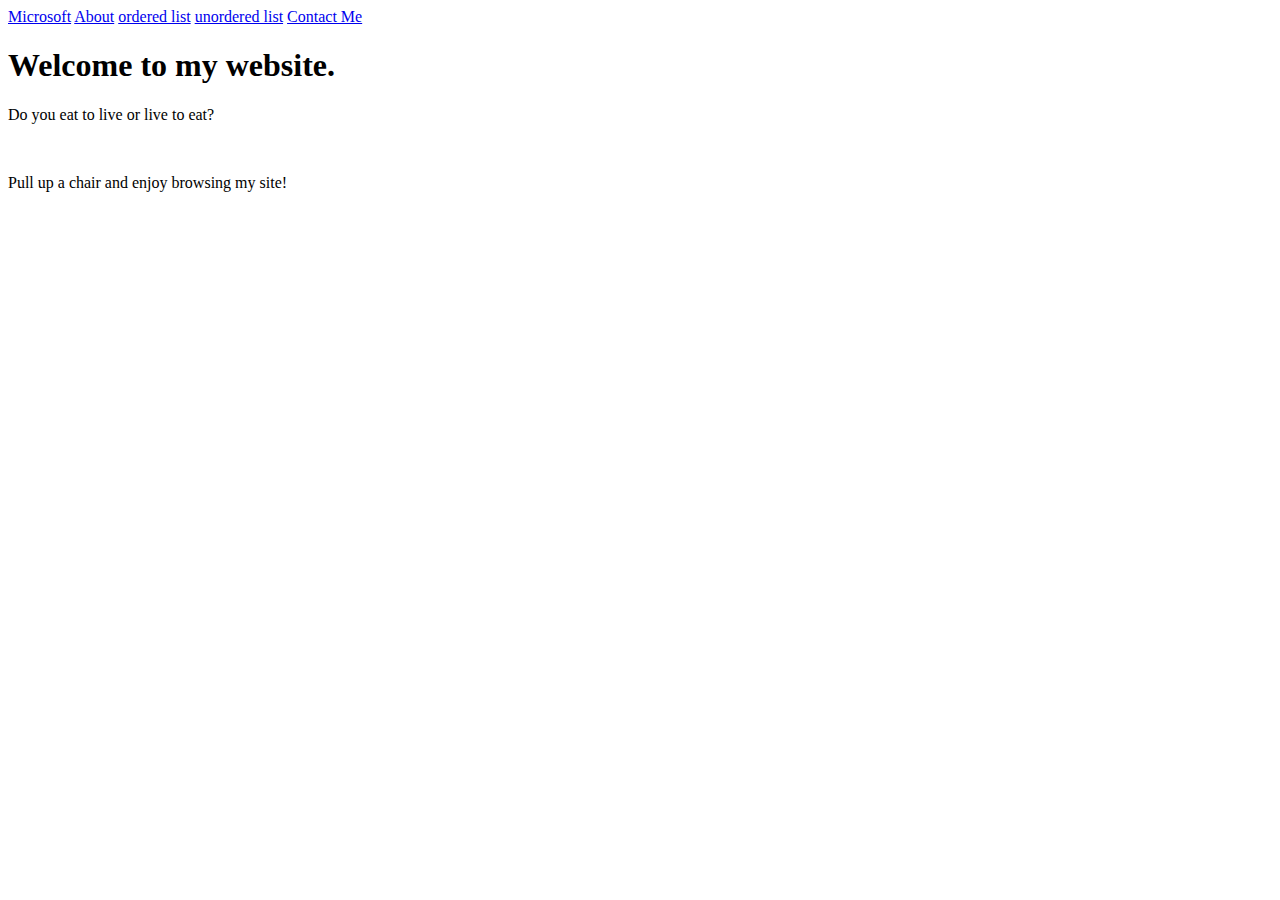
<file: Freshman HTML/index.html>
<!DOCTYPE html>
<html>
<a href="http://www.microsoft.com">Microsoft</a>
<a href="About.html">About</a>
<a href="ordered list.html">ordered list</a>
<a href="unordered list.html">unordered list</a>
<a href="mailto:joseph.sidote@cttech.org">Contact Me</a>
</html>

<html>
	<head>
		<title>My Site</title>
	</head>
	<body>
		<h1>Welcome to my website.</h1>
		<p>Do you eat to live or live to eat?</p>
		
		<!-- Notice that the tag for a line break below is not paired and has a slightly different structure than the other paired tags. -->
		<br/>
		<p>Pull up a chair and enjoy browsing my site!</p>
	</body>
</html>
</file>
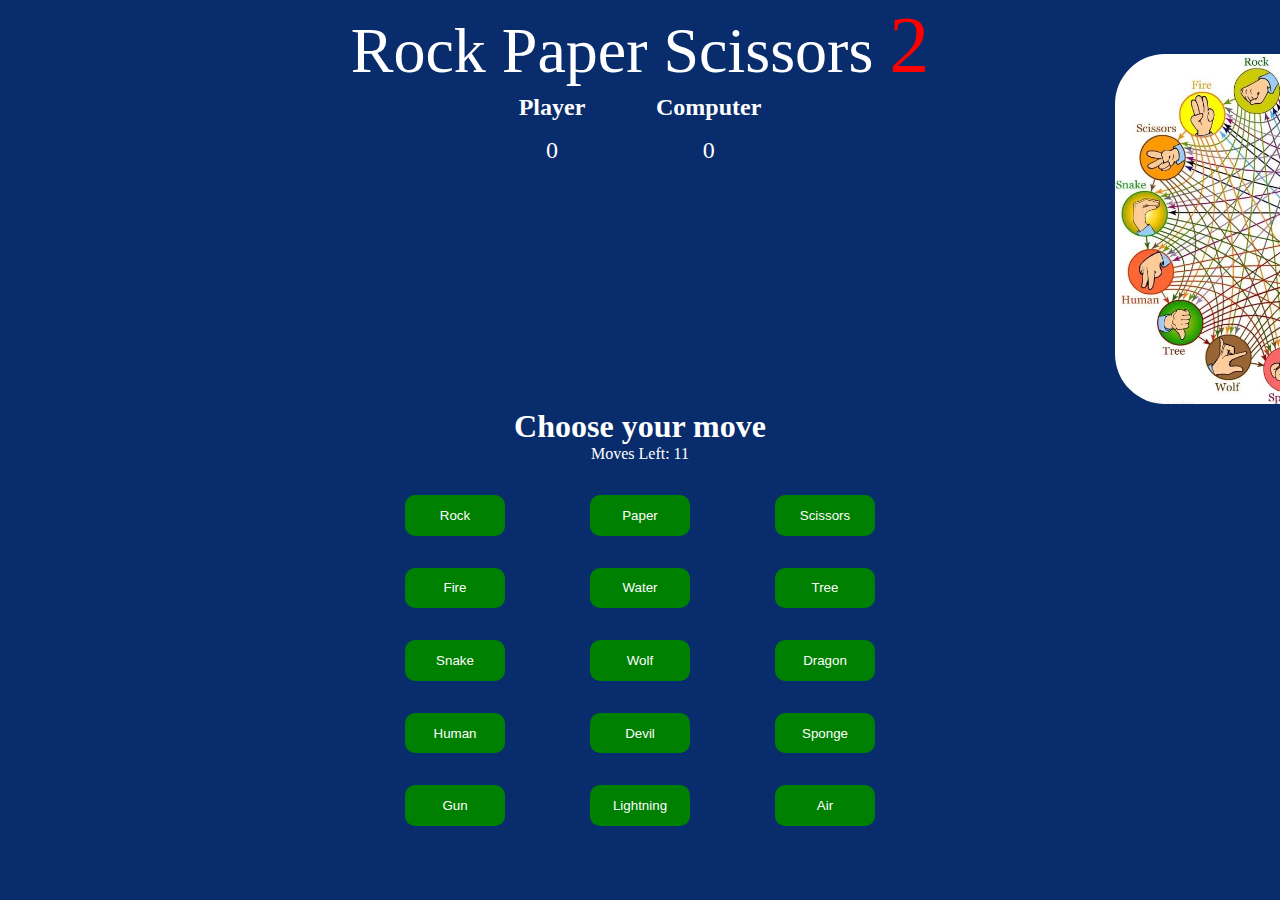
<file: RPS2/index.html>
<!DOCTYPE html>
<html lang="en">
<head>
    <meta charset="UTF-8">
    <meta name="viewport" 
          content="width=device-width, 
                   initial-scale=1.0">
    <link rel="stylesheet" href="styles.css">
    <title>Rock Paper Scissors 2</title>
</head>
<body>
    <section class="game">
        <!--Title -->
        <div class="title">Rock Paper Scissors <span class="two">2</span></div>
          
          <!--Display Score of player and computer -->
        <div class="score">  
            <div class="playerScore">
                <h2>Player</h2>
                <p class="p-count count">0</p>
  
            </div>       
            <div class="computerScore">
                <h2>Computer</h2>
                <p class="c-count count">0</p>
            </div>
        </div>
        <section>
            <img src="rps2.PNG">
        </section>
        <div class="move">Choose your move</div>
          
          <!--Number of moves left before game ends -->
        <div class="movesleft">Moves Left: 11 </div>
          
          <!--Options available to player to play game -->
        <div class="options">
            <button class="rock">Rock</button>
            <button class="paper">Paper</button>
            <button class="scissor">Scissors</button>    
        </div>
        <div class="options">
            <button class="fire">Fire</button>
            <button class="water">Water</button>
            <button class="tree">Tree</button>    
        </div>
        <div class="options">
            <button class="snake">Snake</button>
            <button class="wolf">Wolf</button>
            <button class="dragon">Dragon</button>    
        </div>
        <div class="options">
            <button class="human">Human</button>
            <button class="devil">Devil</button>
            <button class="sponge">Sponge</button>    
        </div>
        <div class="options">
            <button class="gun">Gun</button>
            <button class="lightning">Lightning</button>
            <button class="air">Air</button>    
        </div>
          
          <!--Final result of game -->
        <div class="result"></div>
          
          <!--Reload the game -->
        <button class="reload"></button>
  
    </section>
    <script src="app.js"></script>
</body>
</html>
</file>
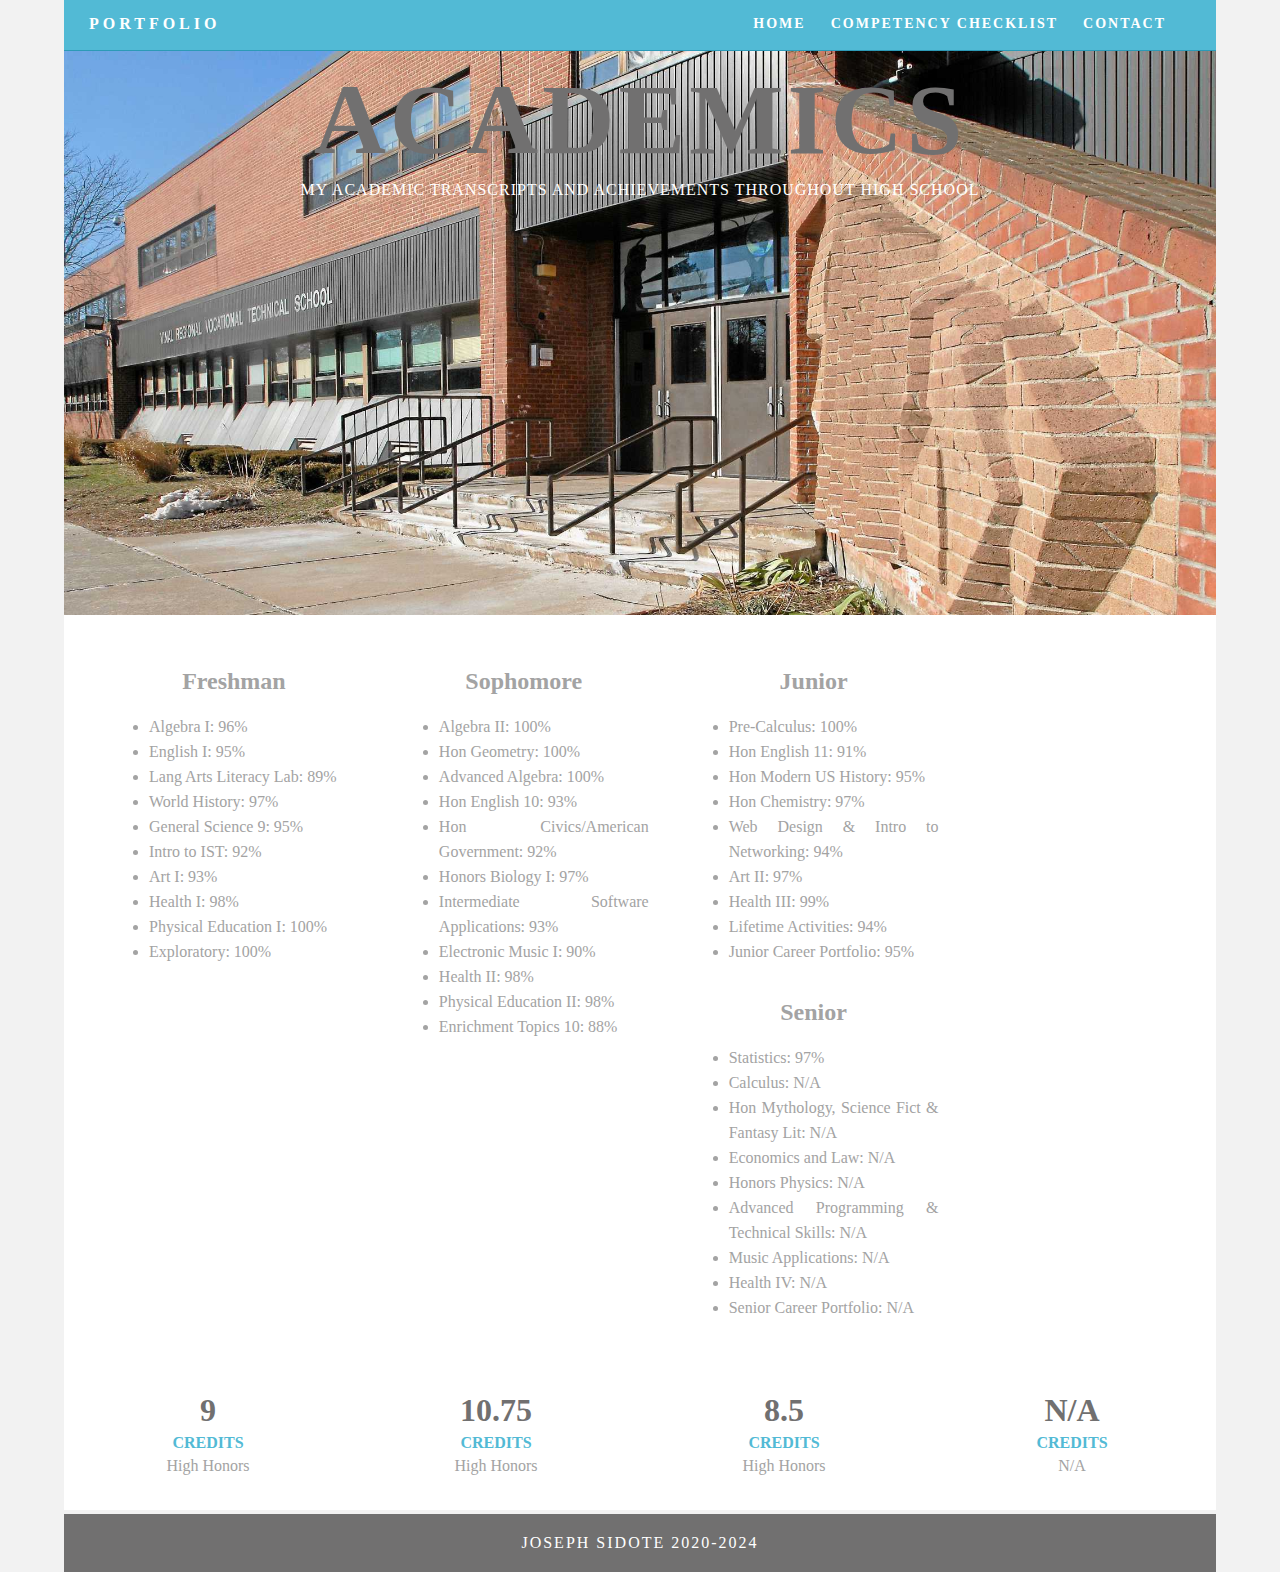
<file: Portfolio-Academics.html>
<!doctype html>
<html lang="en-US">
<head>
<meta charset="utf-8">
<meta http-equiv="X-UA-Compatible" content="IE=edge">
<meta name="viewport" content="width=device-width, initial-scale=1">
<title>Sidote Portfolio</title>
<link href="css/academics.css" rel="stylesheet" type="text/css">
<link rel="shortcut icon" href="images/Junior/Sidote's Plastics.png">
</head>
	
<body>
<!-- Main Container -->
<div class="container"> 
  <!-- Navigation -->
  <header>
    <h4 class="logo">PORTFOLIO</h4>
    <nav>
      <ul>
        <li><a href="Portfolio.html">HOME</a></li>
		<li><a href="images/Competency Checklist.pdf">COMPETENCY CHECKLIST</a></li>
        <li> <a href="mailto:sidotej551@gmail.com">CONTACT</a></li>
      </ul>
    </nav>
  </header>
  <!-- Hero Section -->
  <section class="hero" id="hero">
    <h2 class="hero_header"><span class="light">ACADEMICS</span></h2>
    <p class="tagline">My academic transcripts and achievements throughout high school</p>
  </section>
  <!-- About Section -->
  <section class="about" id="about">
	 <div class="text_column">
    	<h2 class="cad_head">Freshman</h2>
    	<ul>
			<li>Algebra I: 96%</li>
			<li>English I: 95%</li> 
			<li>Lang Arts Literacy Lab: 89%</li> 
			<li>World History: 97%</li> 
			<li>General Science 9: 95%</li> 
			<li>Intro to IST: 92%</li> 
			<li>Art I: 93%</li> 
			<li>Health I: 98%</li> 
			<li>Physical Education I: 100%</li> 
			<li>Exploratory: 100%</li> 
		</ul>
	</div>
	<div class="text_column">
		<h2 class="cad_head">Sophomore</h2>
    	  <ul>
			<li>Algebra II: 100%</li>
			<li>Hon Geometry: 100%</li> 
			<li>Advanced Algebra: 100%</li> 
			<li>Hon English 10: 93%</li> 
			<li>Hon Civics/American Government: 92%</li> 
			<li>Honors Biology I: 97%</li> 
			<li>Intermediate Software Applications: 93%</li> 
			<li>Electronic Music I: 90%</li> 
			<li>Health II: 98%</li> 
			<li>Physical Education II: 98%</li>
			<li>Enrichment Topics 10: 88%</li> 
		</ul>
	</div>
	<div class="text_column">
		<h2 class="cad_head">Junior</h2>
    	<ul>
			<li>Pre-Calculus: 100%</li>
			<li>Hon English 11: 91%</li> 
			<li>Hon Modern US History: 95%</li> 
			<li>Hon Chemistry: 97%</li> 
			<li>Web Design & Intro to Networking: 94%</li> 
			<li>Art II: 97%</li> 
			<li>Health III: 99%</li> 
			<li>Lifetime Activities: 94%</li> 
			<li>Junior Career Portfolio: 95%</li> 
		</ul>
	</div>
	  <div class="text_column">
    	<h2 class="cad_head">Senior</h2>
    	<ul>
			<li>Statistics: 97%</li>
			<li>Calculus: N/A</li> 
			<li>Hon Mythology, Science Fict & Fantasy Lit: N/A</li> 
			<li>Economics and Law: N/A</li> 
			<li>Honors Physics: N/A</li> 
			<li>Advanced Programming & Technical Skills: N/A</li> 
			<li>Music Applications: N/A</li> 
			<li>Health IV: N/A</li> 
			<li>Senior Career Portfolio: N/A</li> 
		</ul>
	</div>
  </section>
  <!-- Stats Gallery Section -->
  <div class="gallery">
    <div class="thumbnail">
      <h1 class="stats">9</h1>
      <h4>CREDITS</h4>
      <p>High Honors</p>
    </div>
    <div class="thumbnail">
      <h1 class="stats">10.75</h1>
      <h4>CREDITS</h4>
      <p>High Honors</p>
    </div>
    <div class="thumbnail">
      <h1 class="stats">8.5</h1>
      <h4>CREDITS</h4>
      <p>High Honors</p>
    </div>
    <div class="thumbnail">
      <h1 class="stats">N/A</h1>
      <h4>CREDITS</h4>
      <p>N/A</p>
    </div>
  </div>
  <!-- Parallax Section -->
 
  <!-- Copyrights Section -->
  <div class="copyright">JOSEPH SIDOTE 2020-2024</div>
</div>
<!-- Main Container Ends -->
</body>
</html>
</file>
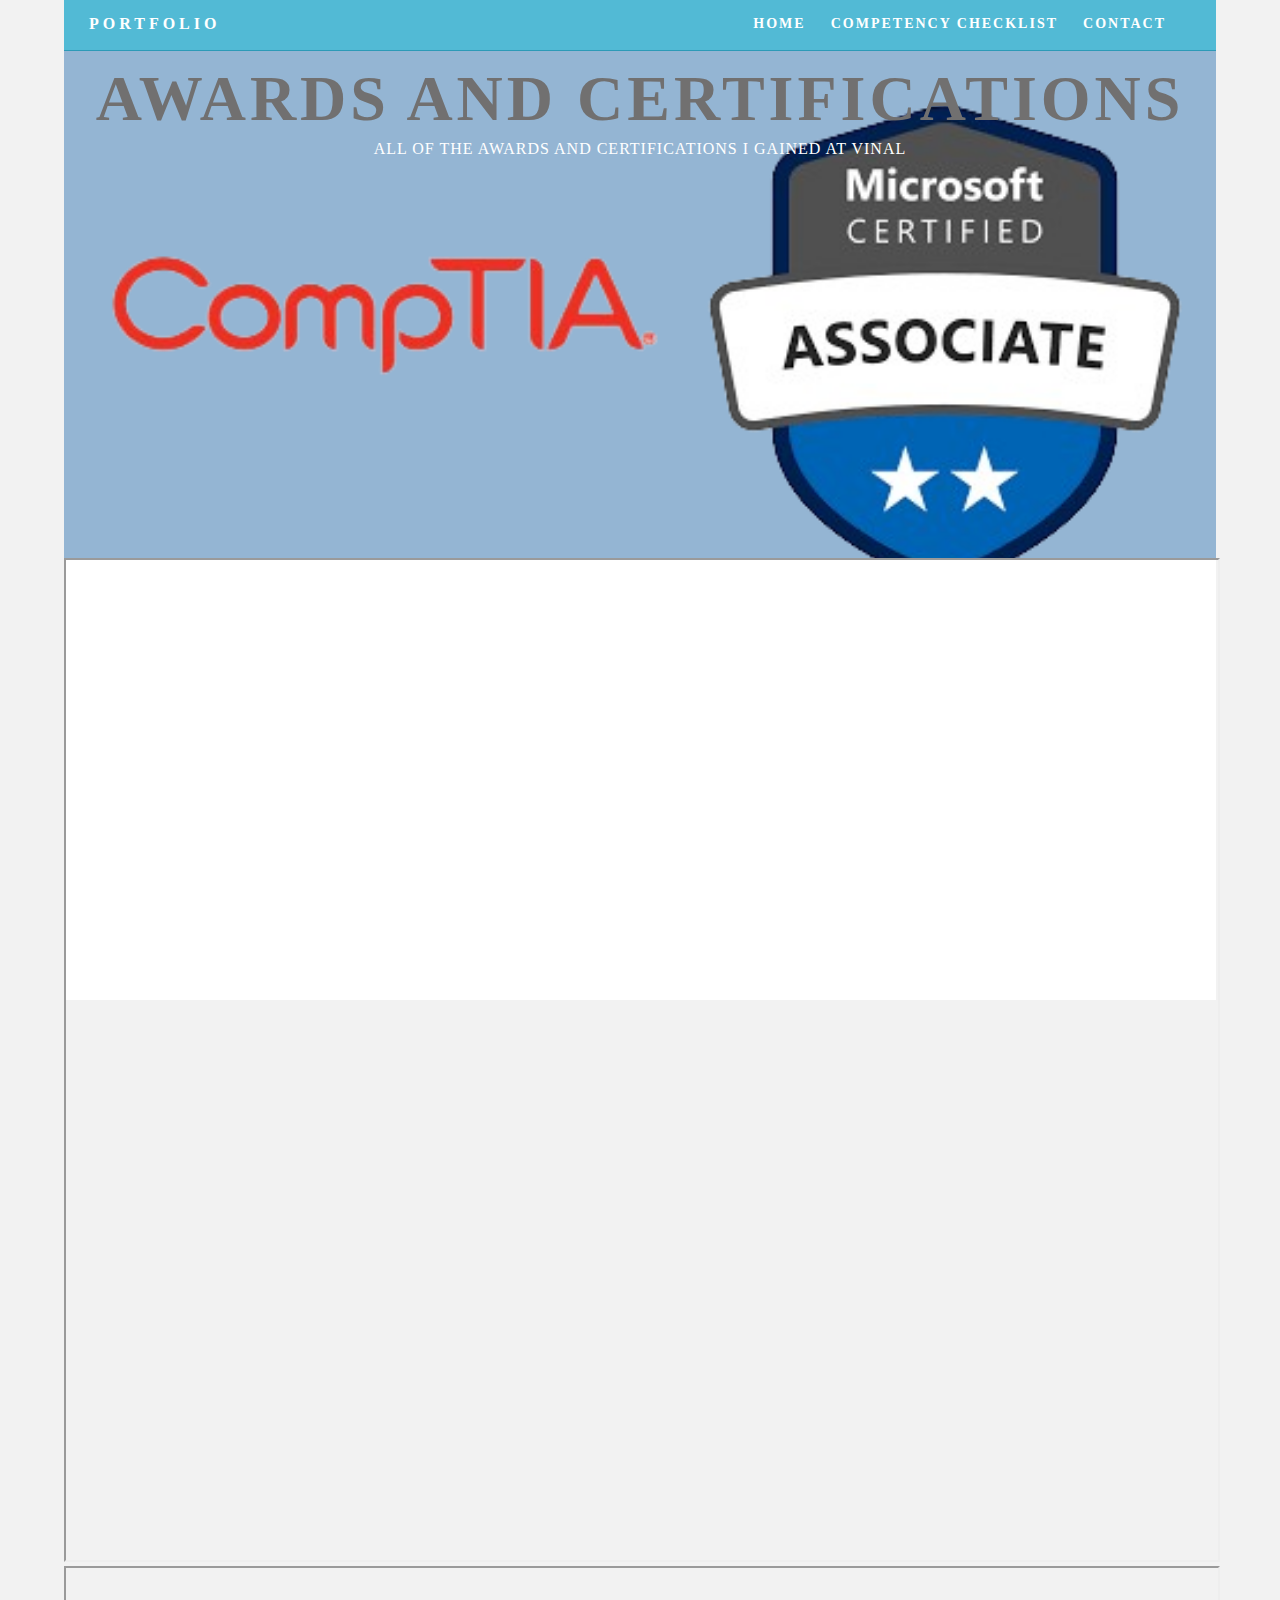
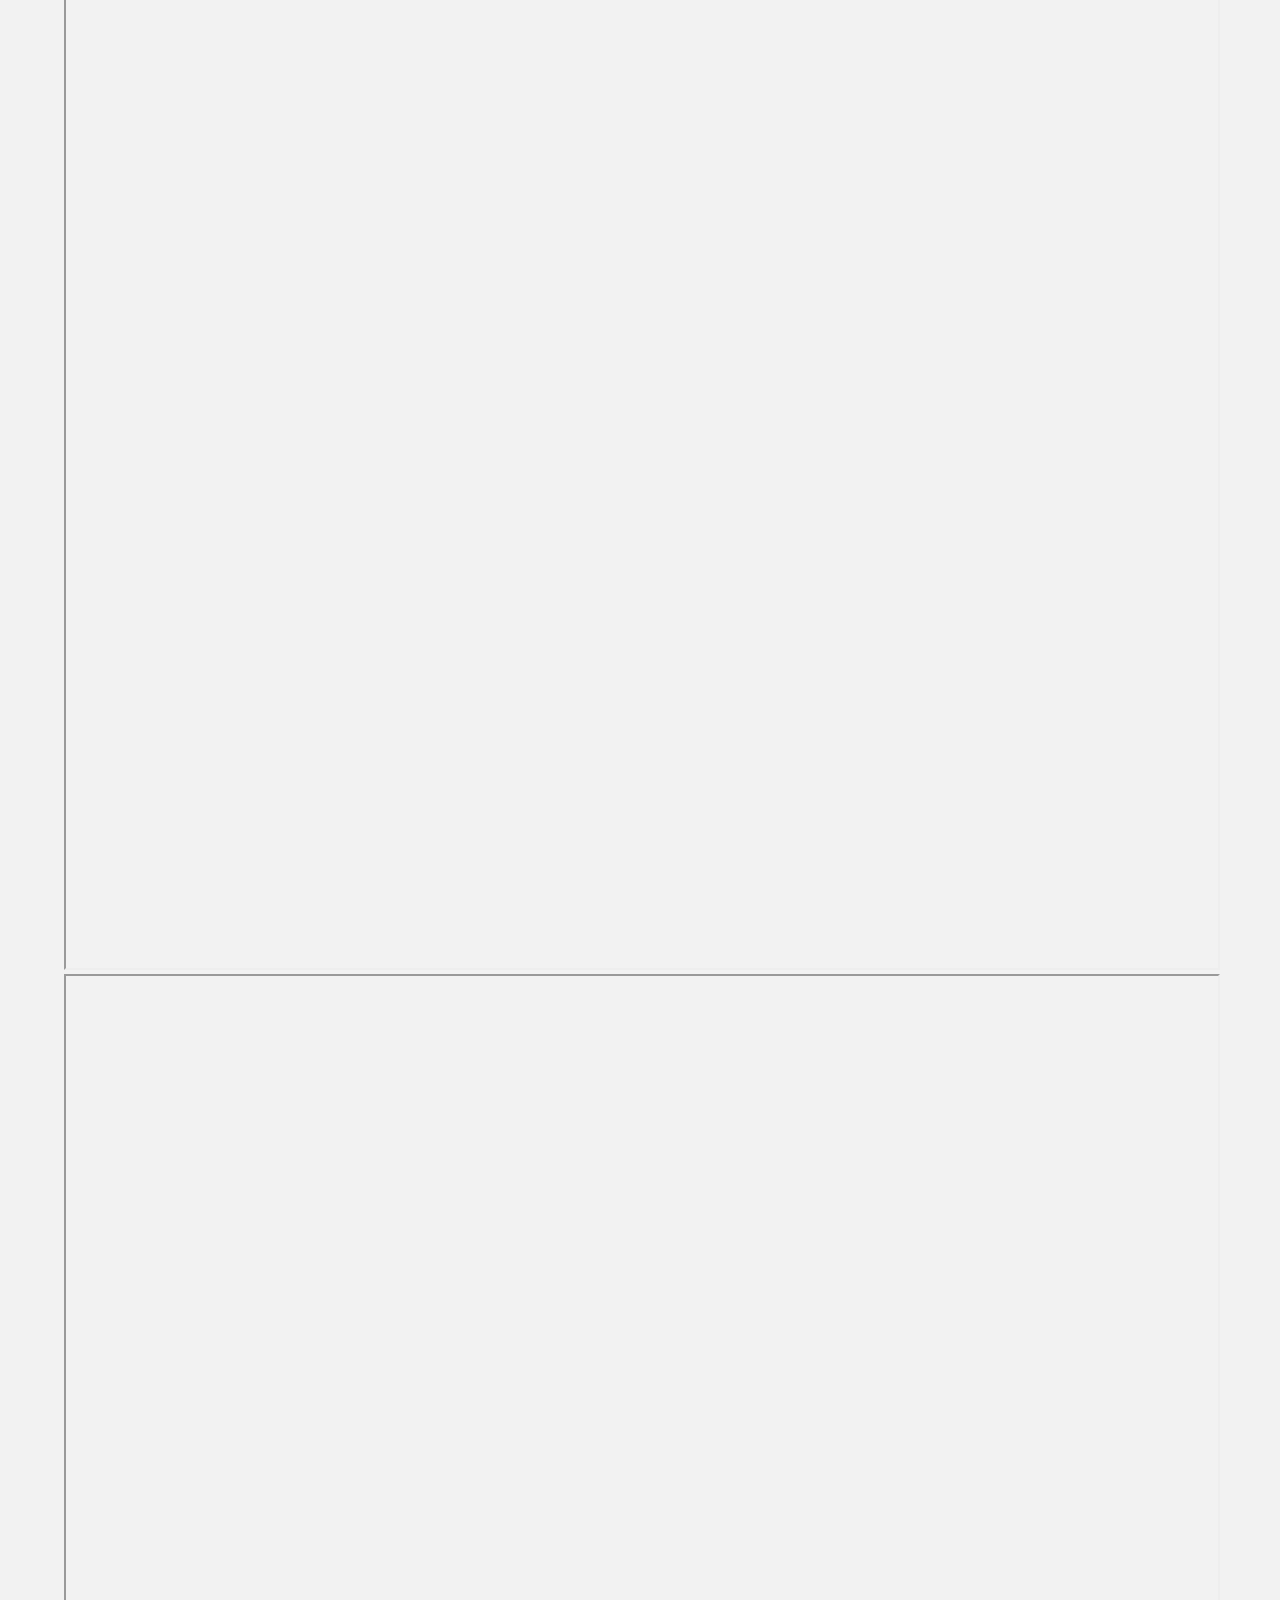
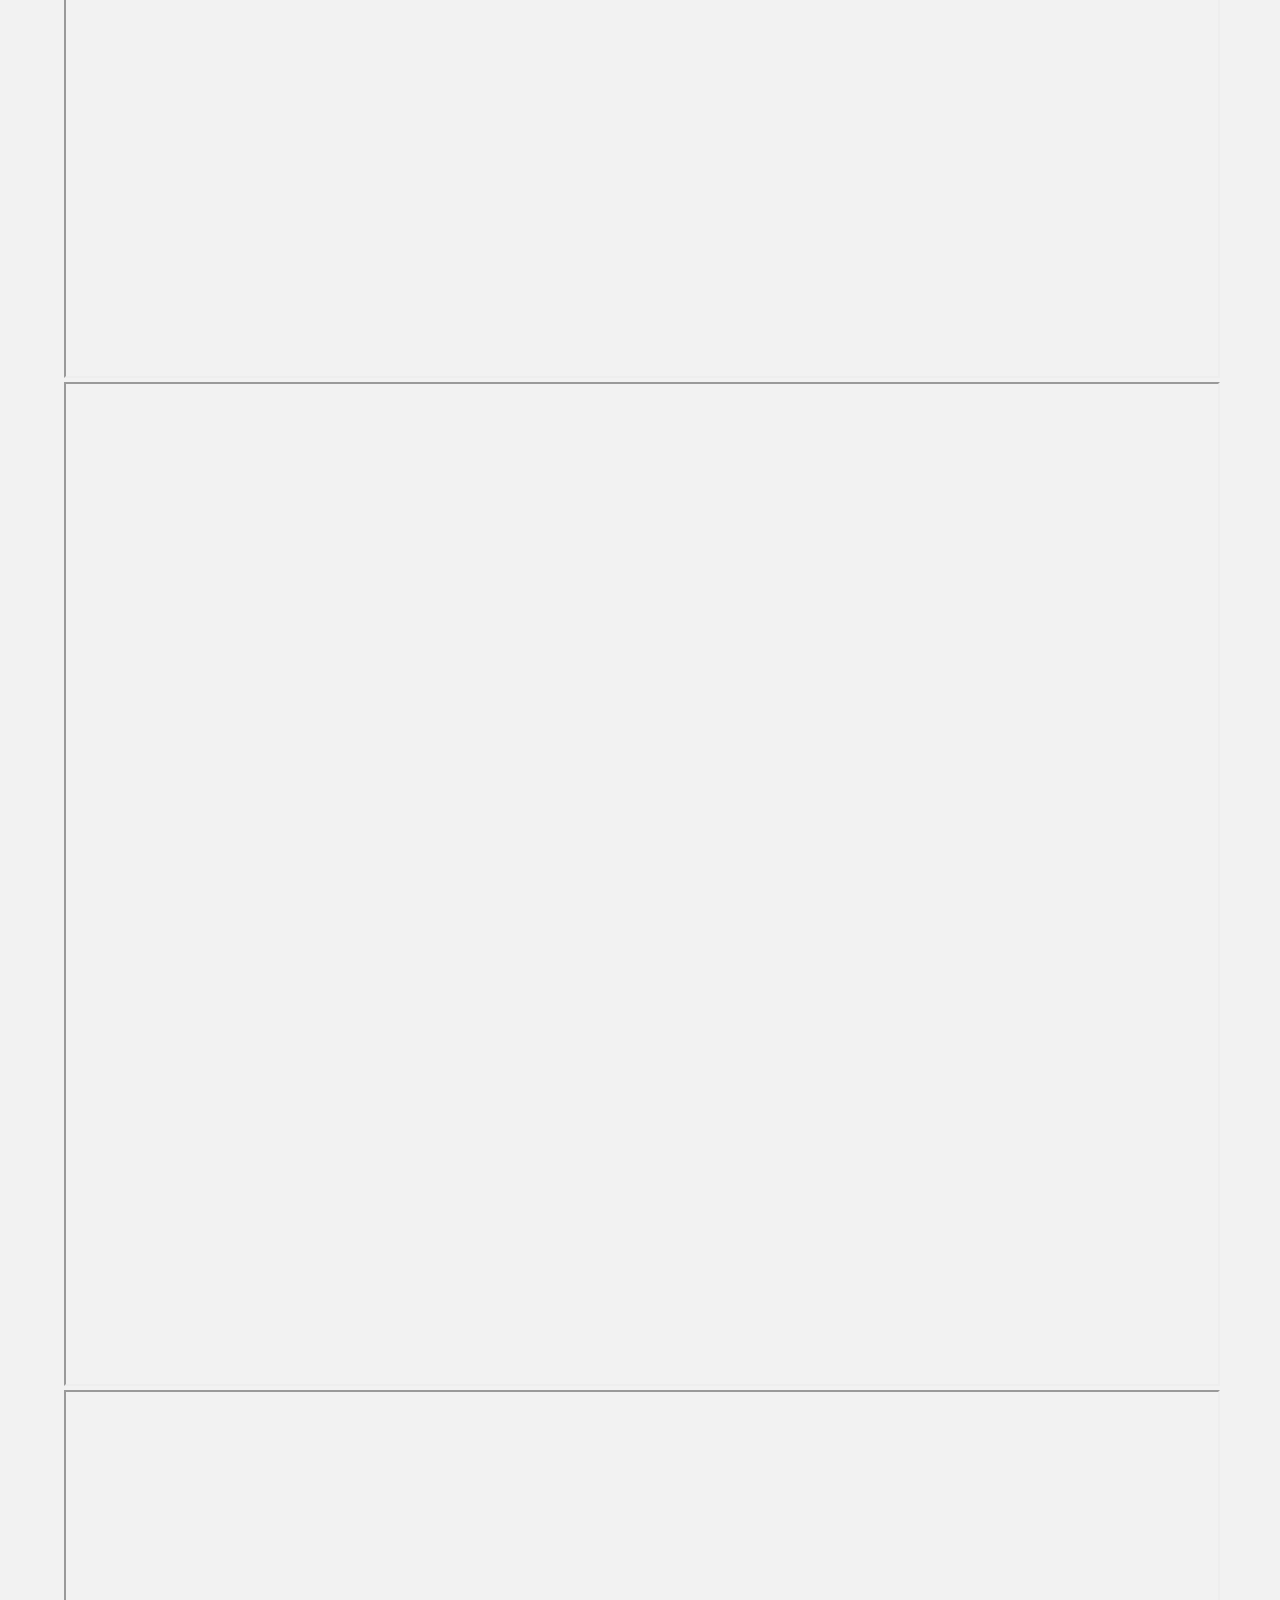
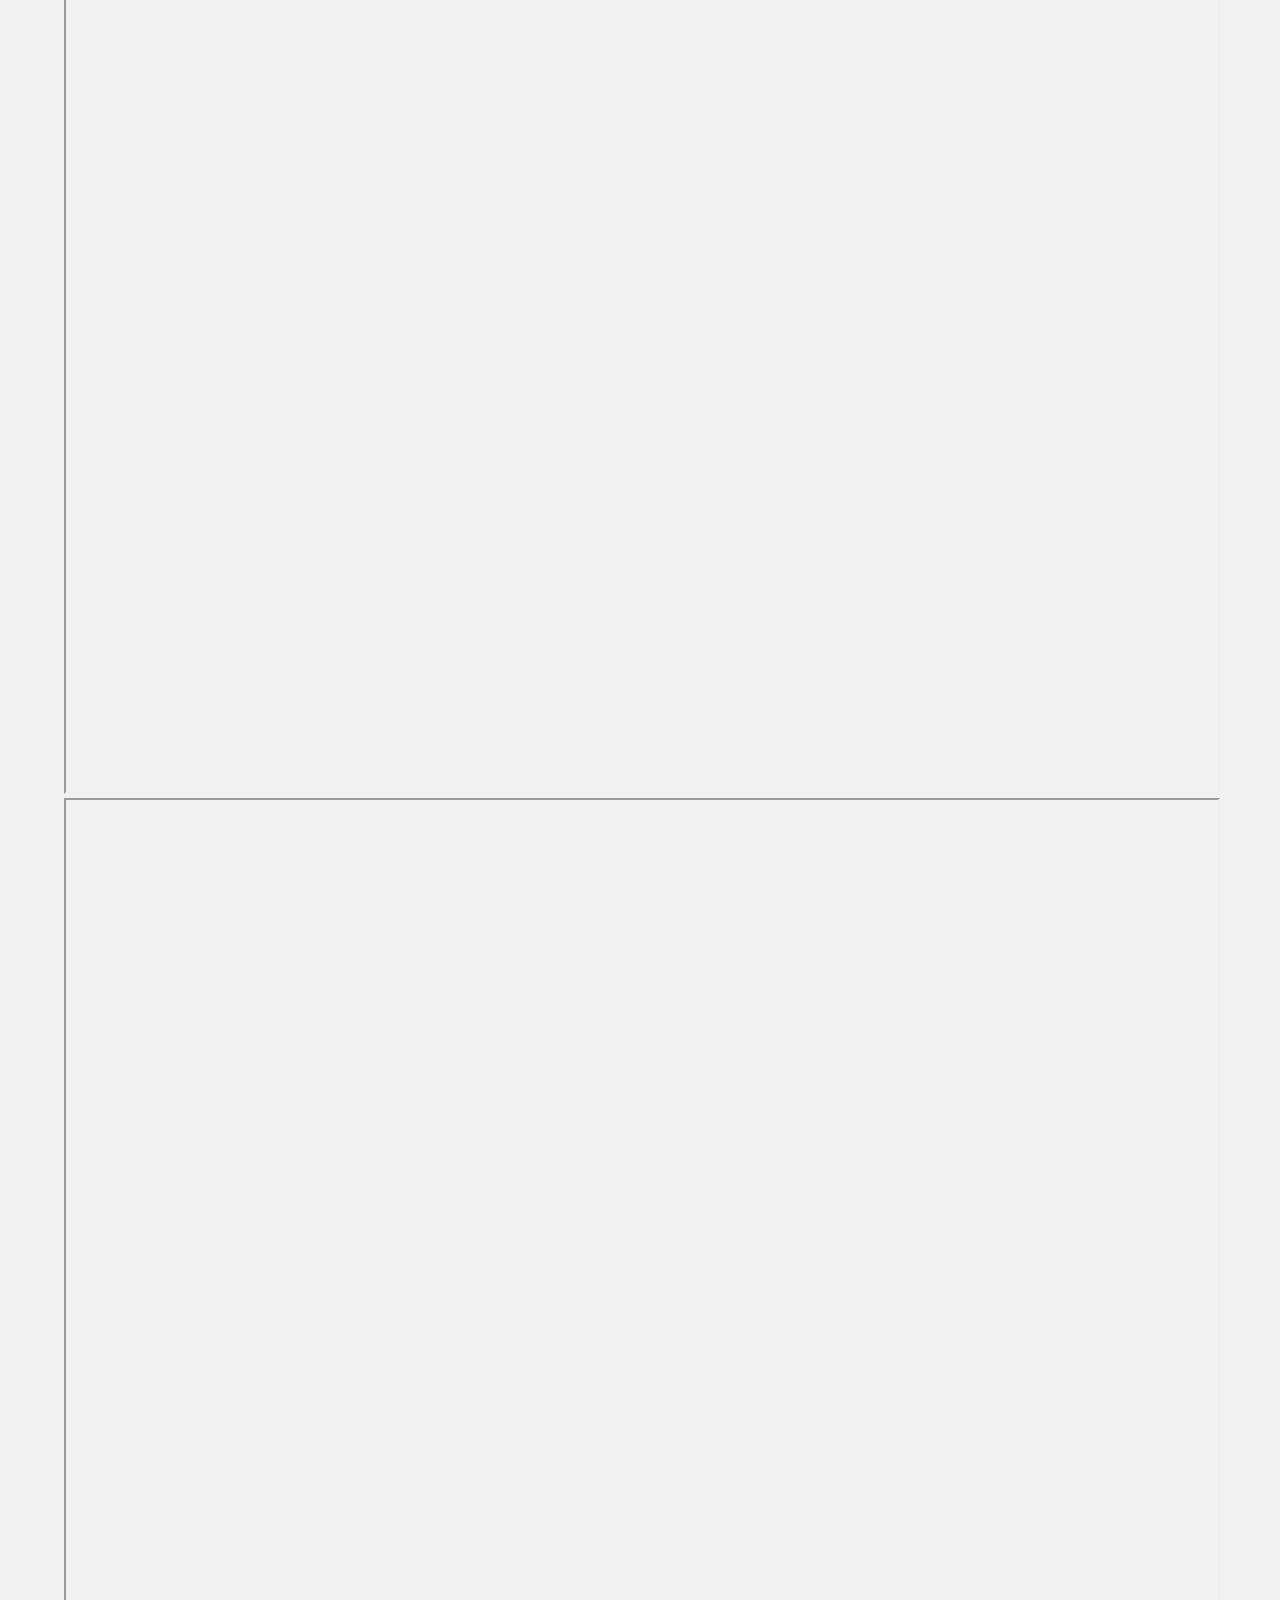
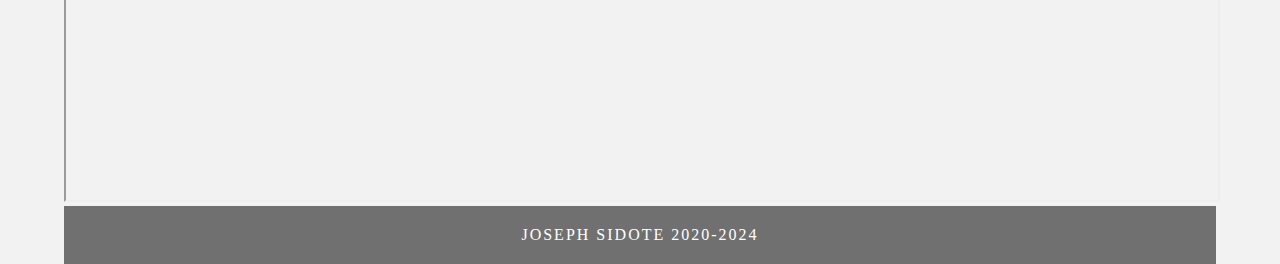
<file: Portfolio-Certifications.html>
<!doctype html>
<html lang="en-US">
<head>
<meta charset="utf-8">
<meta http-equiv="X-UA-Compatible" content="IE=edge">
<meta name="viewport" content="width=device-width, initial-scale=1">
<title>Sidote Portfolio</title>
<link href="css/certs.css" rel="stylesheet" type="text/css">
<link rel="shortcut icon" href="images/Junior/Sidote's Plastics.png">
</head>
	
<body>
<!-- Main Container -->
<div class="container"> 
  <!-- Navigation -->
  <header>
    <h4 class="logo">PORTFOLIO</h4>
    <nav>
      <ul>
        <li><a href="Portfolio.html">HOME</a></li>
		<li><a href="images/Competency Checklist.pdf">COMPETENCY CHECKLIST</a></li>
        <li> <a href="mailto:sidotej551@gmail.com">CONTACT</a></li>
      </ul>
    </nav>
  </header>
  <!-- Hero Section -->
  <section class="hero" id="hero">
    <h2 class="hero_header"><span class="light">AWARDS AND CERTIFICATIONS</span></h2>
    <p class="tagline">All of the awards and certifications I gained at Vinal</p>
  </section>
  <!-- About Section -->
	<section>
    	<iframe src="images/PowerPoint Certificate.pdf" width="auto" height="1000px" class="cards"></iframe>
	</section>
  <section>
    	<iframe src="images/Testout ITF Certificate.pdf" width="auto" height="1000px" class="cards"></iframe>
	</section>
	<section>
    	<iframe src="images/Testout PC Pro Certificate.pdf" width="auto" height="1000px" class="cards"></iframe>
	</section>
	<section>
    	<iframe src="images/CompTIA certificate.pdf" width="auto" height="1000px" class="cards"></iframe>
	</section>
	<section>
    	<iframe src="images/SWE Certificate of Merit.pdf" width="auto" height="1000px" class="cards"></iframe>
	</section>
	<section>
    	<iframe src="images/You Science ITF Certificate.pdf" width="auto" height="1000px" class="cards"></iframe>
	</section>
  <!-- Footer Section -->
  
  <!-- Copyrights Section -->
  <div class="copyright">JOSEPH SIDOTE 2020-2024</div>
</div>
<!-- Main Container Ends -->
</body>
</html>
</file>
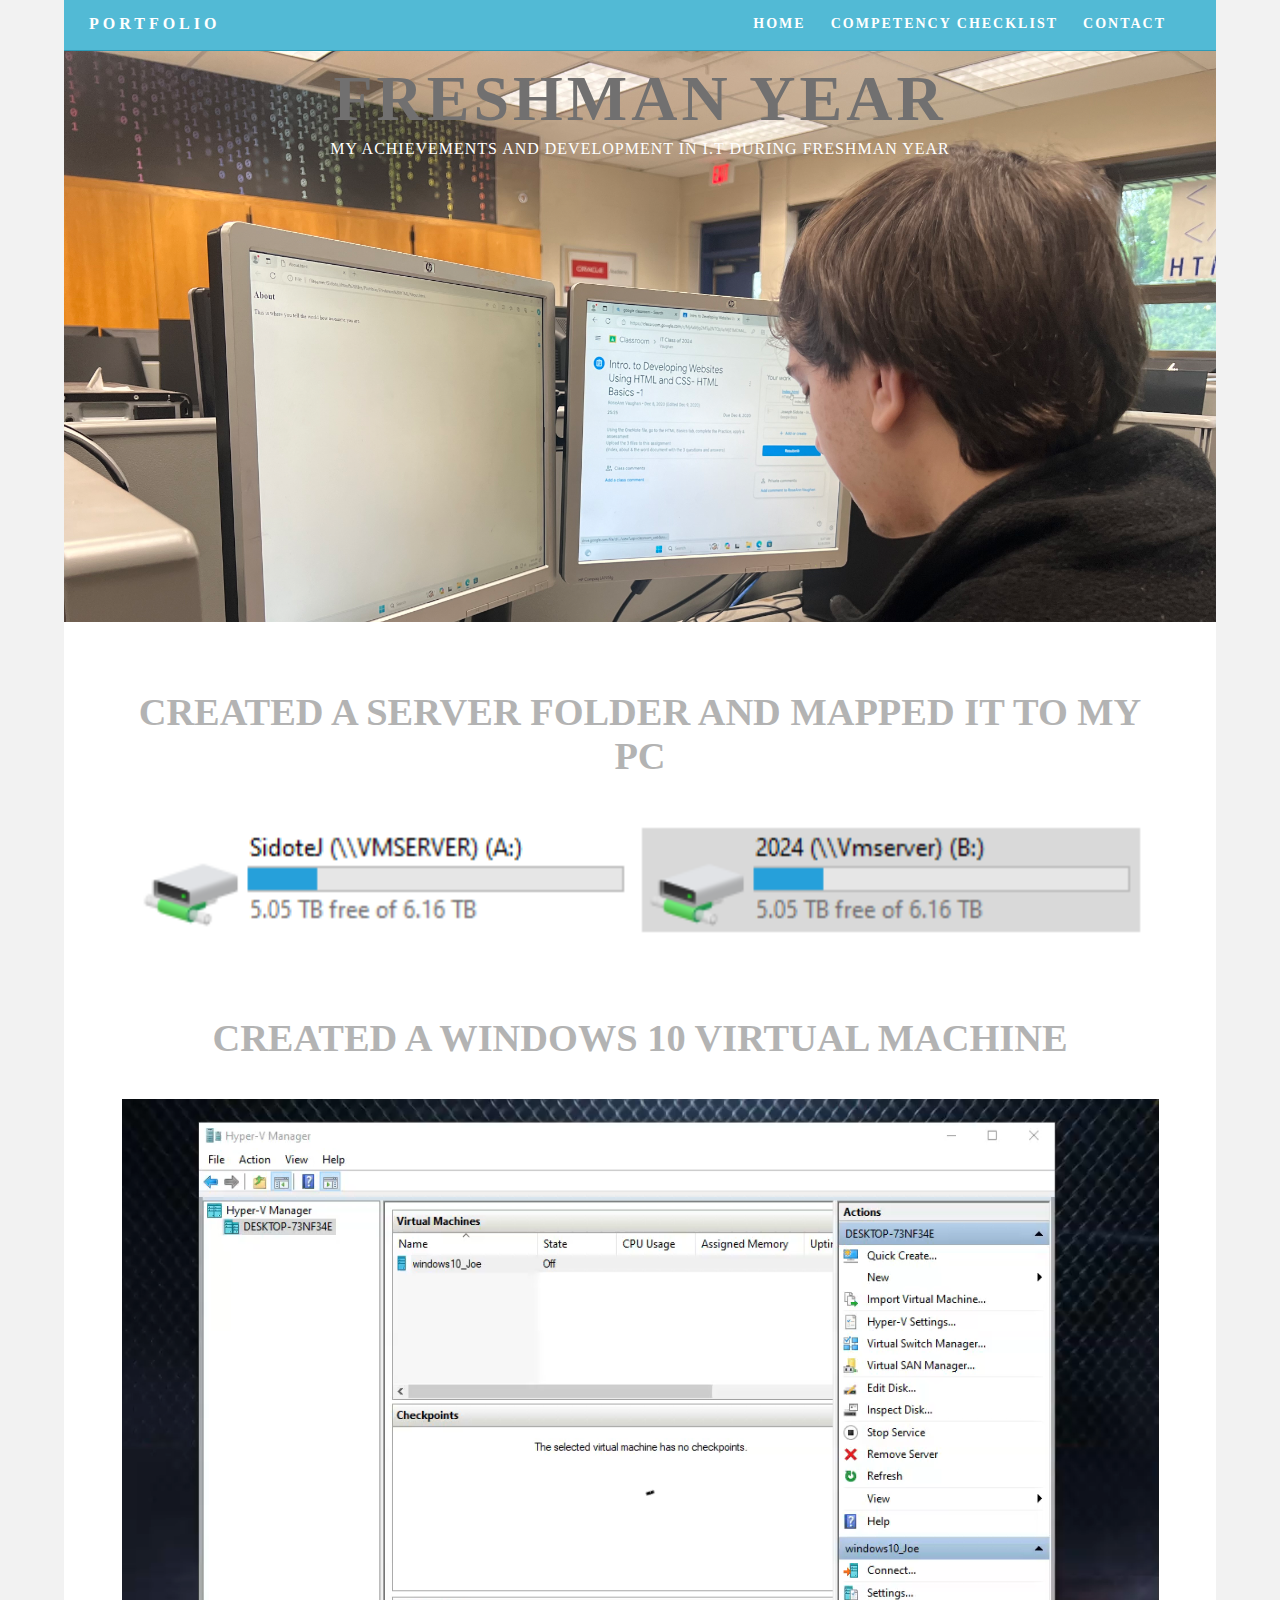
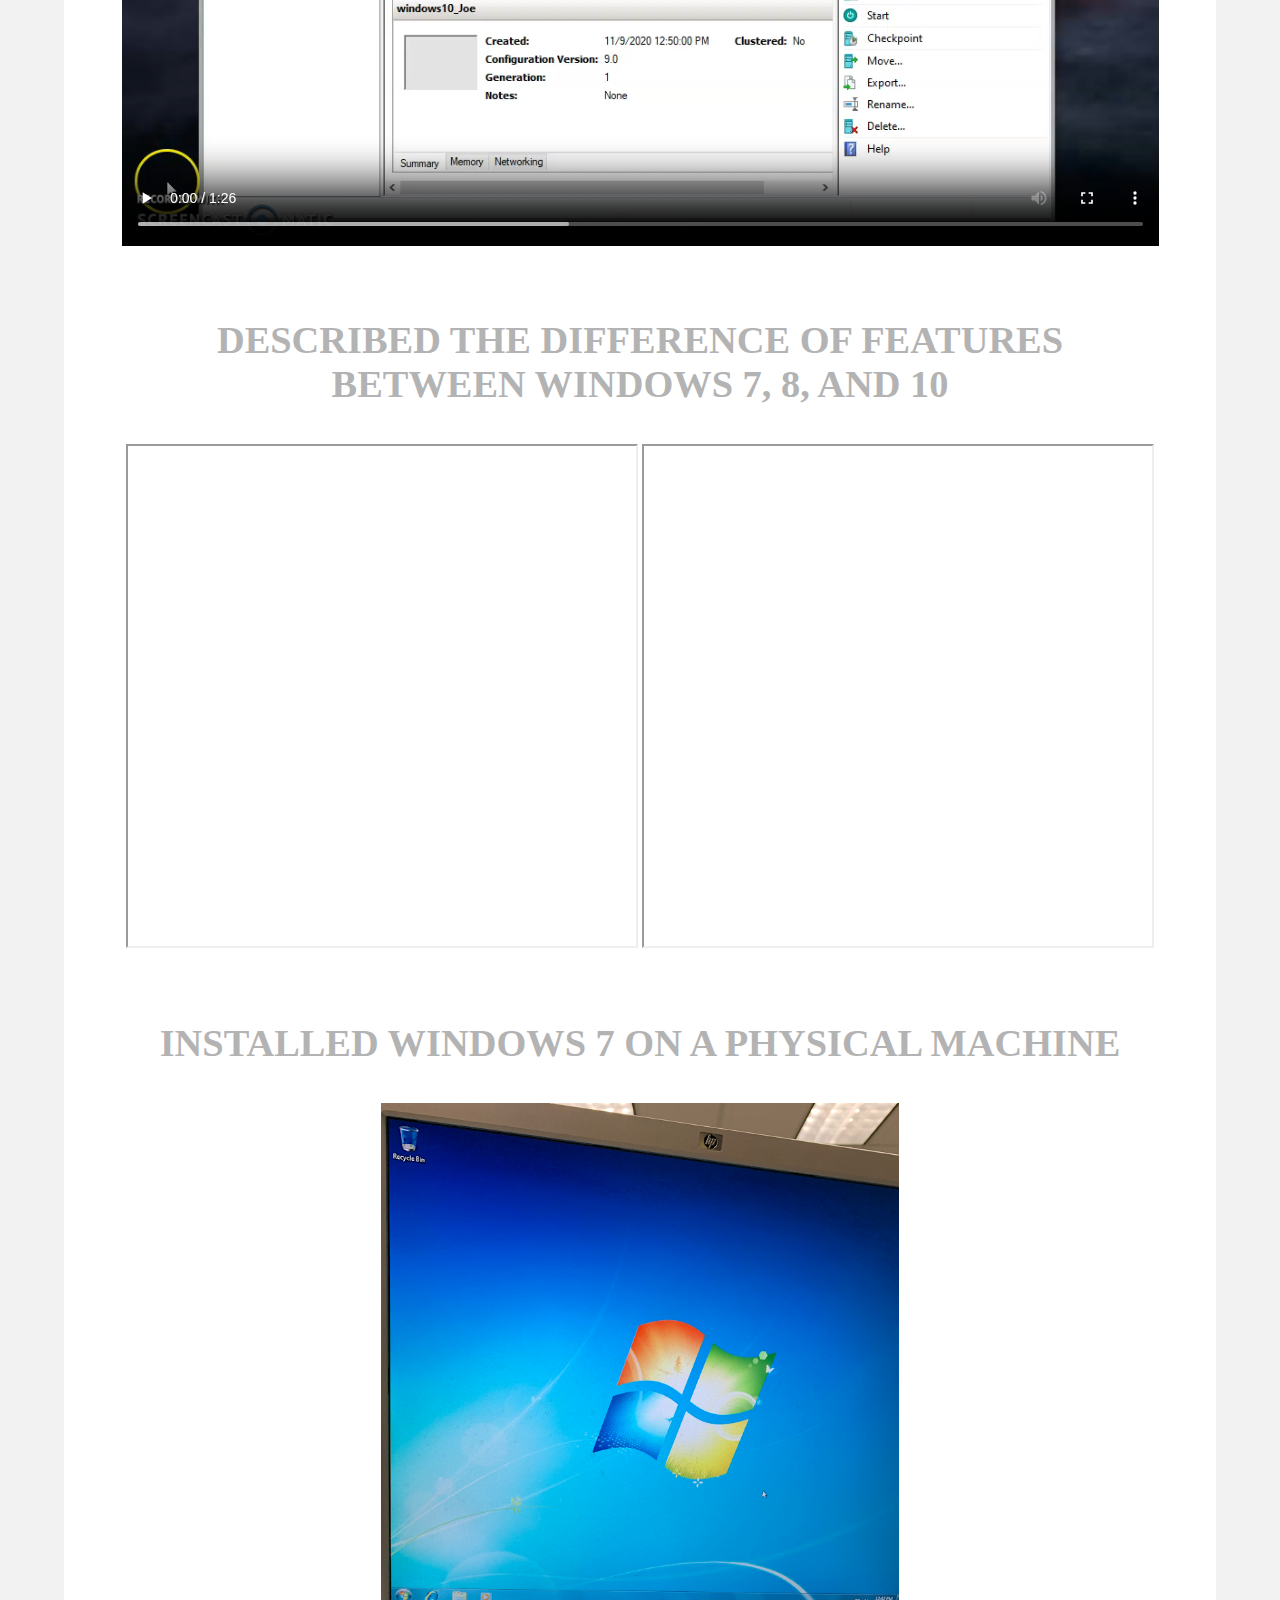
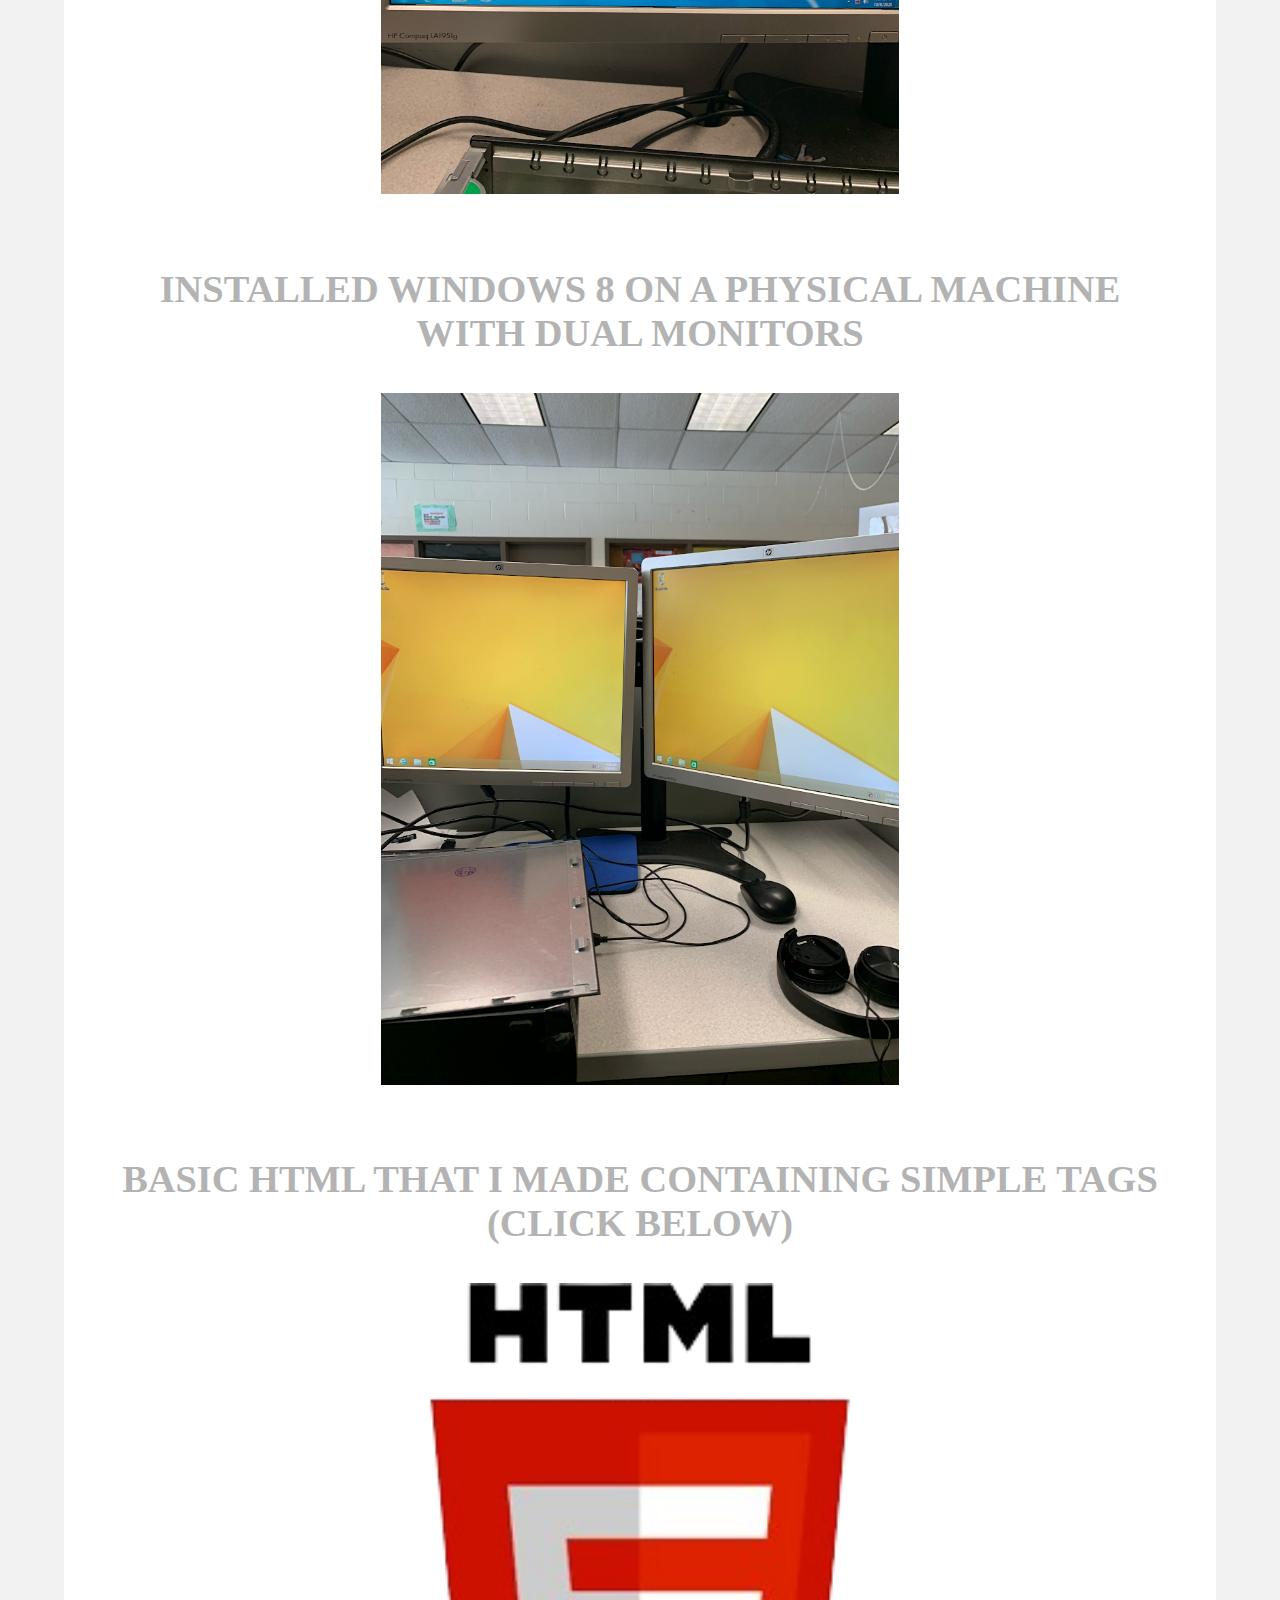
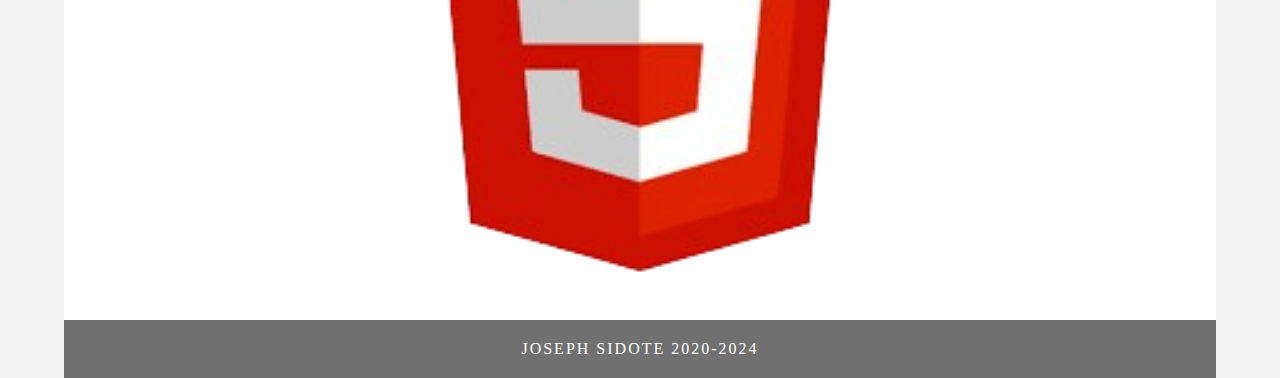
<file: Portfolio-Freshman.html>
<!doctype html>
<html lang="en-US">
<head>
<meta charset="utf-8">
<meta http-equiv="X-UA-Compatible" content="IE=edge">
<meta name="viewport" content="width=device-width, initial-scale=1">
<title>Sidote Portfolio</title>
<link href="css/freshmanYear.css" rel="stylesheet" type="text/css">
<link rel="shortcut icon" href="images/Junior/Sidote's Plastics.png">
</head>
	
<body>
<!-- Main Container -->
<div class="container"> 
  <!-- Navigation -->
  <header>
    <h4 class="logo">PORTFOLIO</h4>
    <nav>
      <ul>
        <li><a href="Portfolio.html">HOME</a></li>
		<li><a href="images/Competency Checklist.pdf">COMPETENCY CHECKLIST</a></li>
        <li> <a href="mailto:sidotej551@gmail.com">CONTACT</a></li>
      </ul>
    </nav>
  </header>
  <!-- Hero Section -->
  <section class="hero" id="hero">
    <h2 class="hero_header"><span class="light">FRESHMAN YEAR</span></h2>
    <p class="tagline">My achievements and development in I.T during freshman year</p>
  </section>
  <!-- About Section -->
  
  <footer>
    <article class="footer_column">
      <h3>CREATED A SERVER FOLDER AND MAPPED IT TO MY PC</h3>
      <img src="images/Freshman/Freshman_1.png" alt="" width="10vw" height="1vw" class="cards"/>
     
    </article>
    <article class="footer_column">
      <h3>CREATED A WINDOWS 10 VIRTUAL MACHINE</h3>
      <video width="1200vw" height="auto" class="cards" controls>
  		<source src="images/Freshman/Freshman_2.mp4" type="video/mp4">
		Your browser does not support the video tag.
	  </video>
      
    </article>
	  <article class="footer_column">
      <h3>DESCRIBED THE DIFFERENCE OF FEATURES BETWEEN WINDOWS 7, 8, AND 10</h3>
      <iframe src="images/Freshman/Freshman_3 doc.pdf" alt="" width="3vw" height="500vw" class="cards3"></iframe>
	  <iframe src="images/Freshman/Freshman_3 slides.pdf" alt="" width="3vw" height="500vw" class="cards3"></iframe>
      
    </article>
	  <article class="footer_column">
      <h3>INSTALLED WINDOWS 7 ON A PHYSICAL MACHINE</h3>
      <img src="images/Freshman/Freshman_4.png" alt="" width="4vw" height="6vw" class="cards2"/>
      
    </article>
	  <article class="footer_column">
      <h3>INSTALLED WINDOWS 8 ON A PHYSICAL MACHINE WITH DUAL MONITORS</h3>
       <img src="images/Freshman/Freshman_5.png" alt="" width="4vw" height="6vw" class="cards2">
      
    </article>
	  <article class="footer_column">
      <h3>BASIC HTML THAT I MADE CONTAINING SIMPLE TAGS (CLICK BELOW)</h3>
      <a href="Freshman HTML/index.html"><img src="images/html5.png" alt="" width="4vw" height="6vw" class="cards2"></a>
      
    </article>
  </footer>
  <!-- Footer Section -->
  
  <!-- Copyrights Section -->
  <div class="copyright">JOSEPH SIDOTE 2020-2024</div>
</div>
<!-- Main Container Ends -->
</body>
</html>
</file>
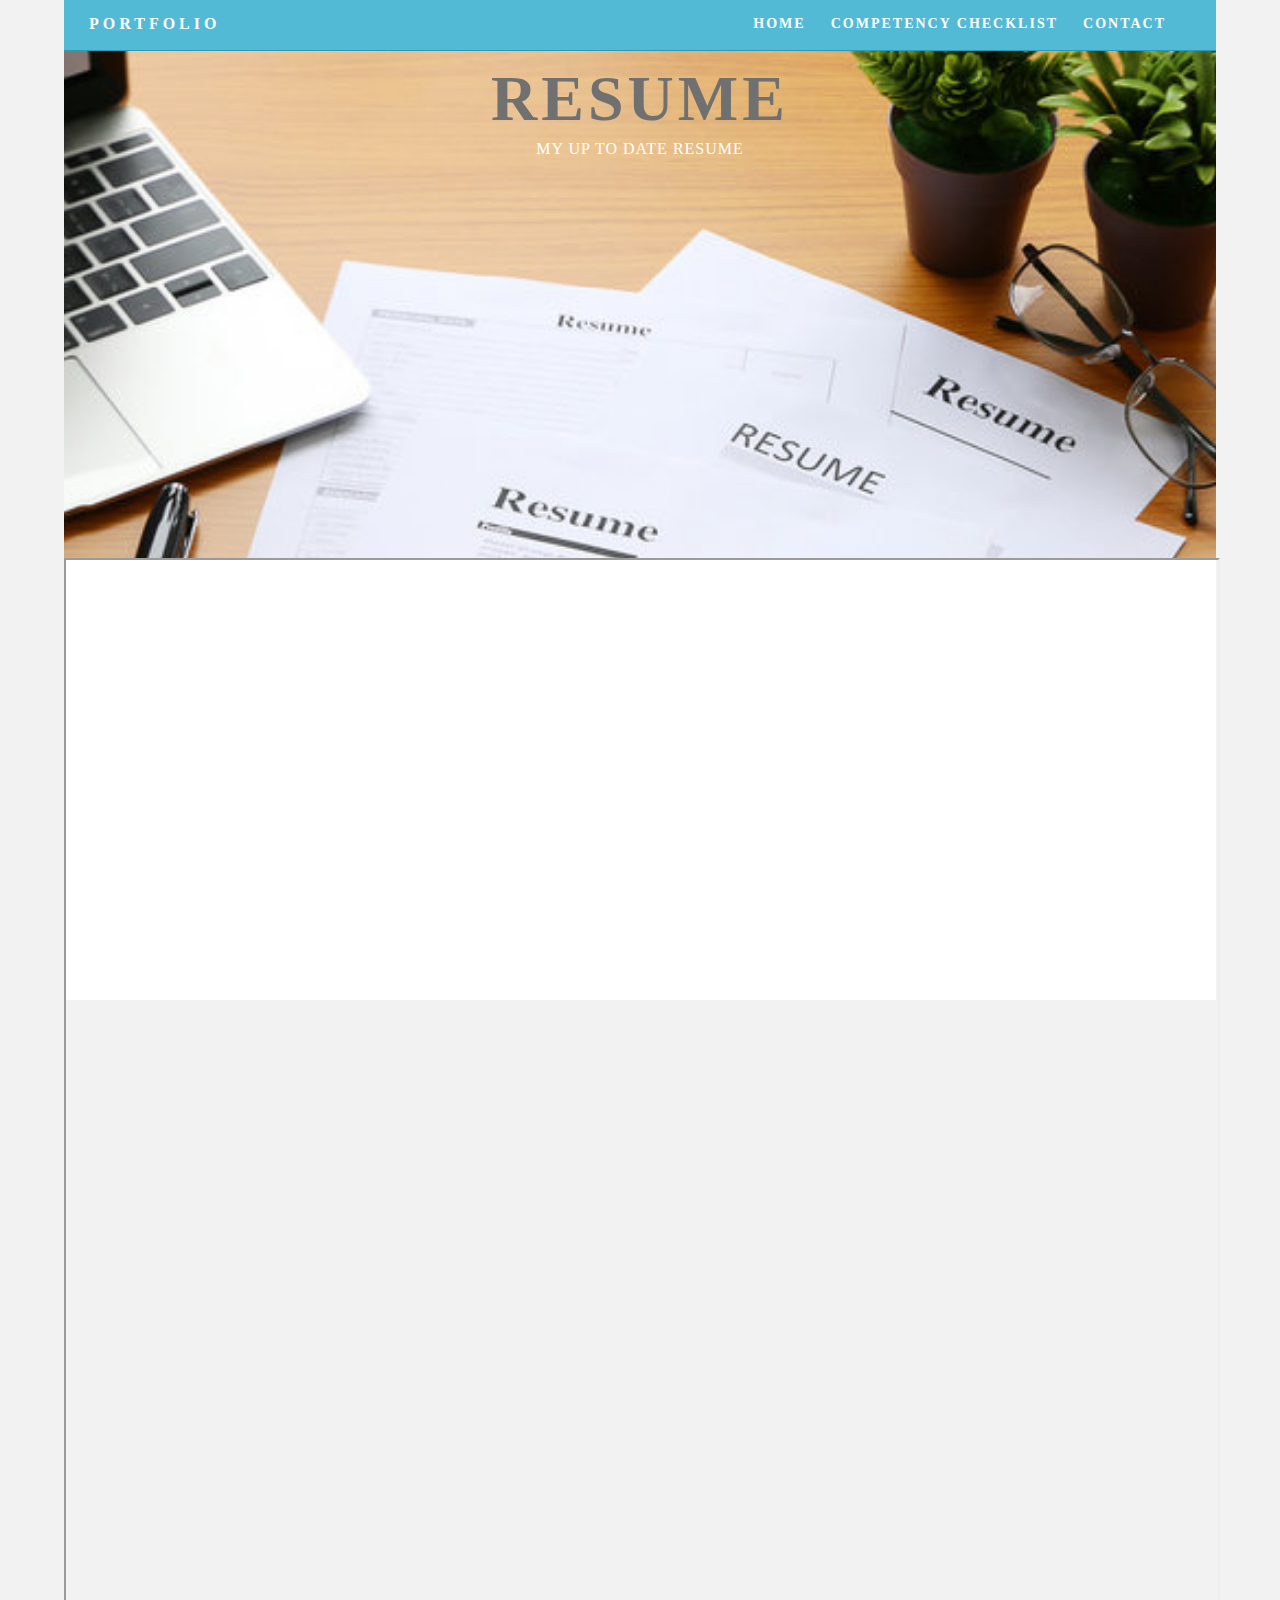
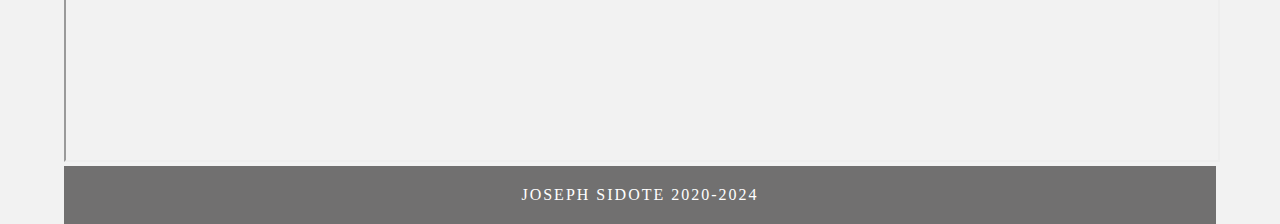
<file: Portfolio-Resume.html>
<!doctype html>
<html lang="en-US">
<head>
<meta charset="utf-8">
<meta http-equiv="X-UA-Compatible" content="IE=edge">
<meta name="viewport" content="width=device-width, initial-scale=1">
<title>Sidote Portfolio</title>
<link href="css/resume.css" rel="stylesheet" type="text/css">
<link rel="shortcut icon" href="images/Junior/Sidote's Plastics.png">
</head>
	
<body>
<!-- Main Container -->
<div class="container"> 
  <!-- Navigation -->
  <header>
    <h4 class="logo">PORTFOLIO</h4>
    <nav>
      <ul>
        <li><a href="Portfolio.html">HOME</a></li>
		<li><a href="images/Competency Checklist.pdf">COMPETENCY CHECKLIST</a></li>
        <li> <a href="mailto:sidotej551@gmail.com">CONTACT</a></li>
      </ul>
    </nav>
  </header>
  <!-- Hero Section -->
  <section class="hero" id="hero">
    <h2 class="hero_header"><span class="light">RESUME</span></h2>
    <p class="tagline">My up to date resume</p>
  </section>
  <!-- About Section -->
  <section>
    	<iframe src="images/Resume.pdf" width="100%" height="1200px"></iframe>
	</section>
  
  <!-- Copyrights Section -->
  <div class="copyright">JOSEPH SIDOTE 2020-2024</div>
<!-- Main Container Ends -->
</body>
</html>
</file>
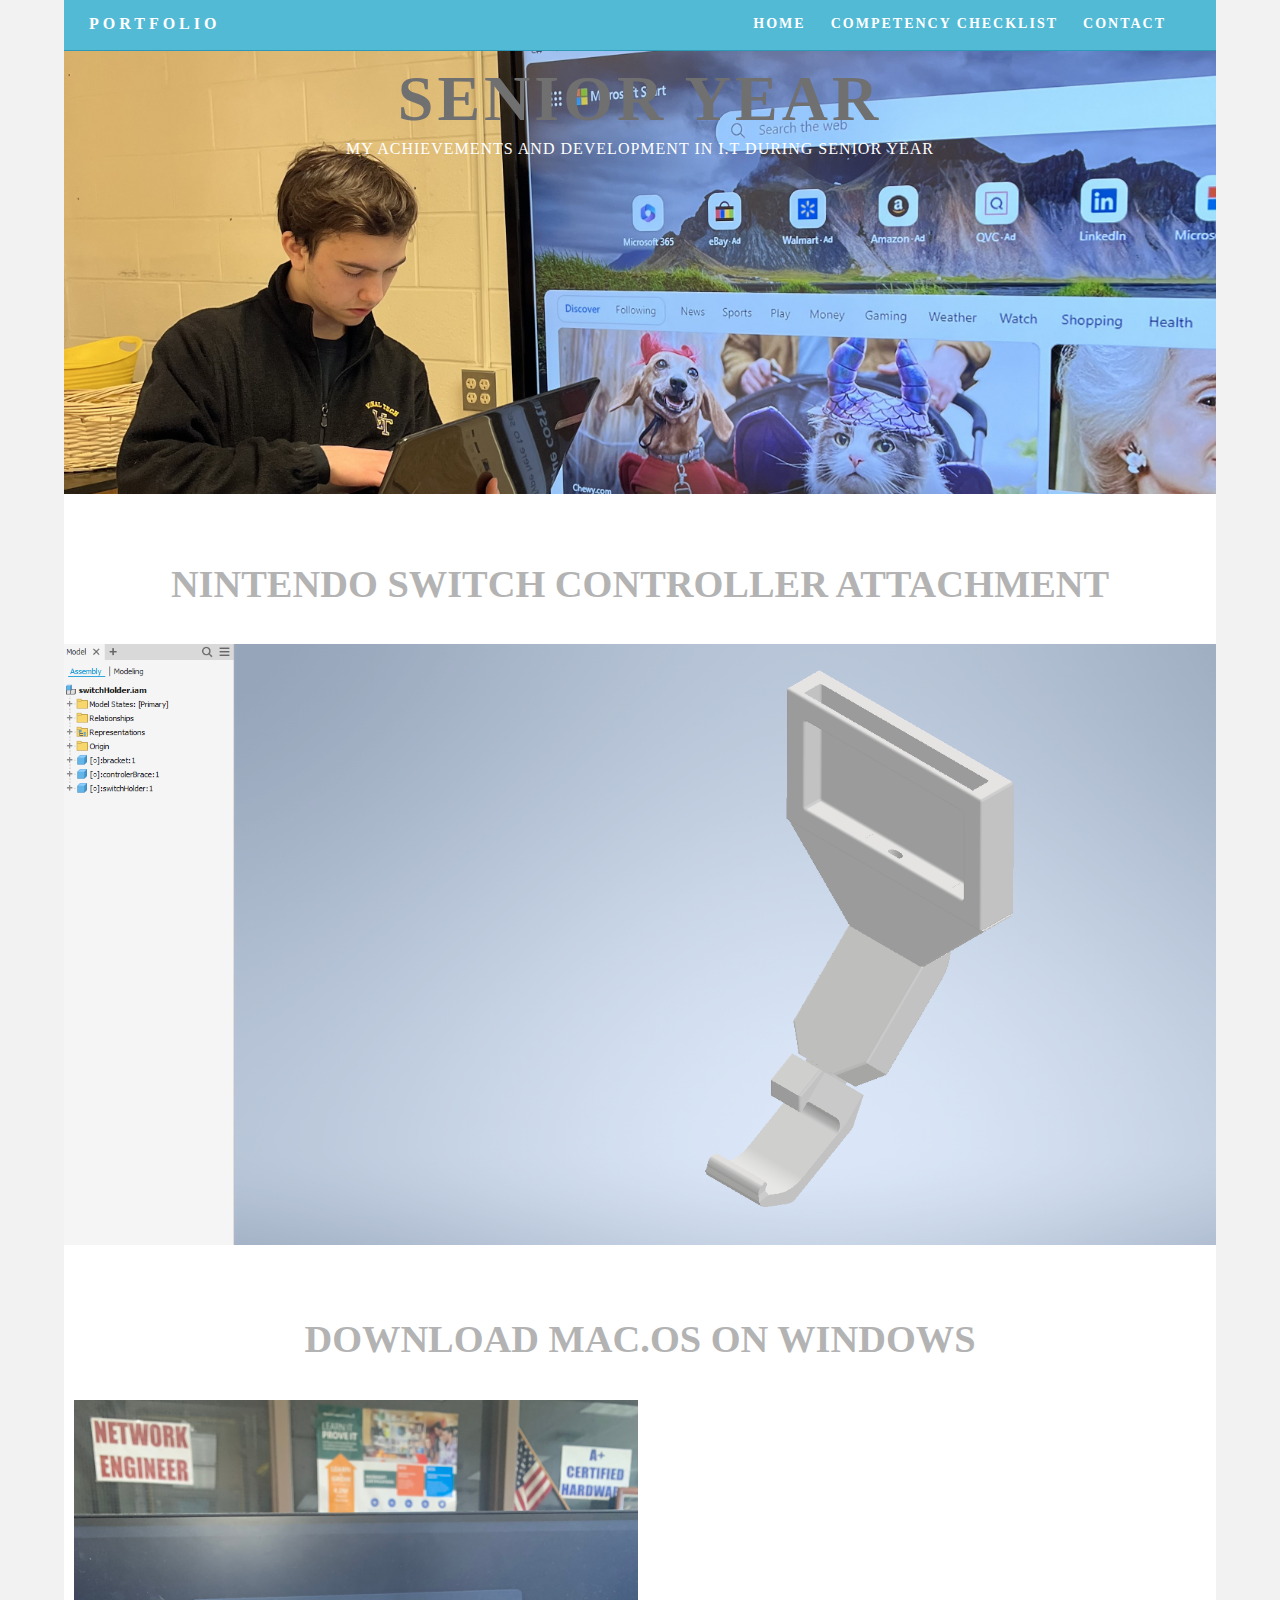
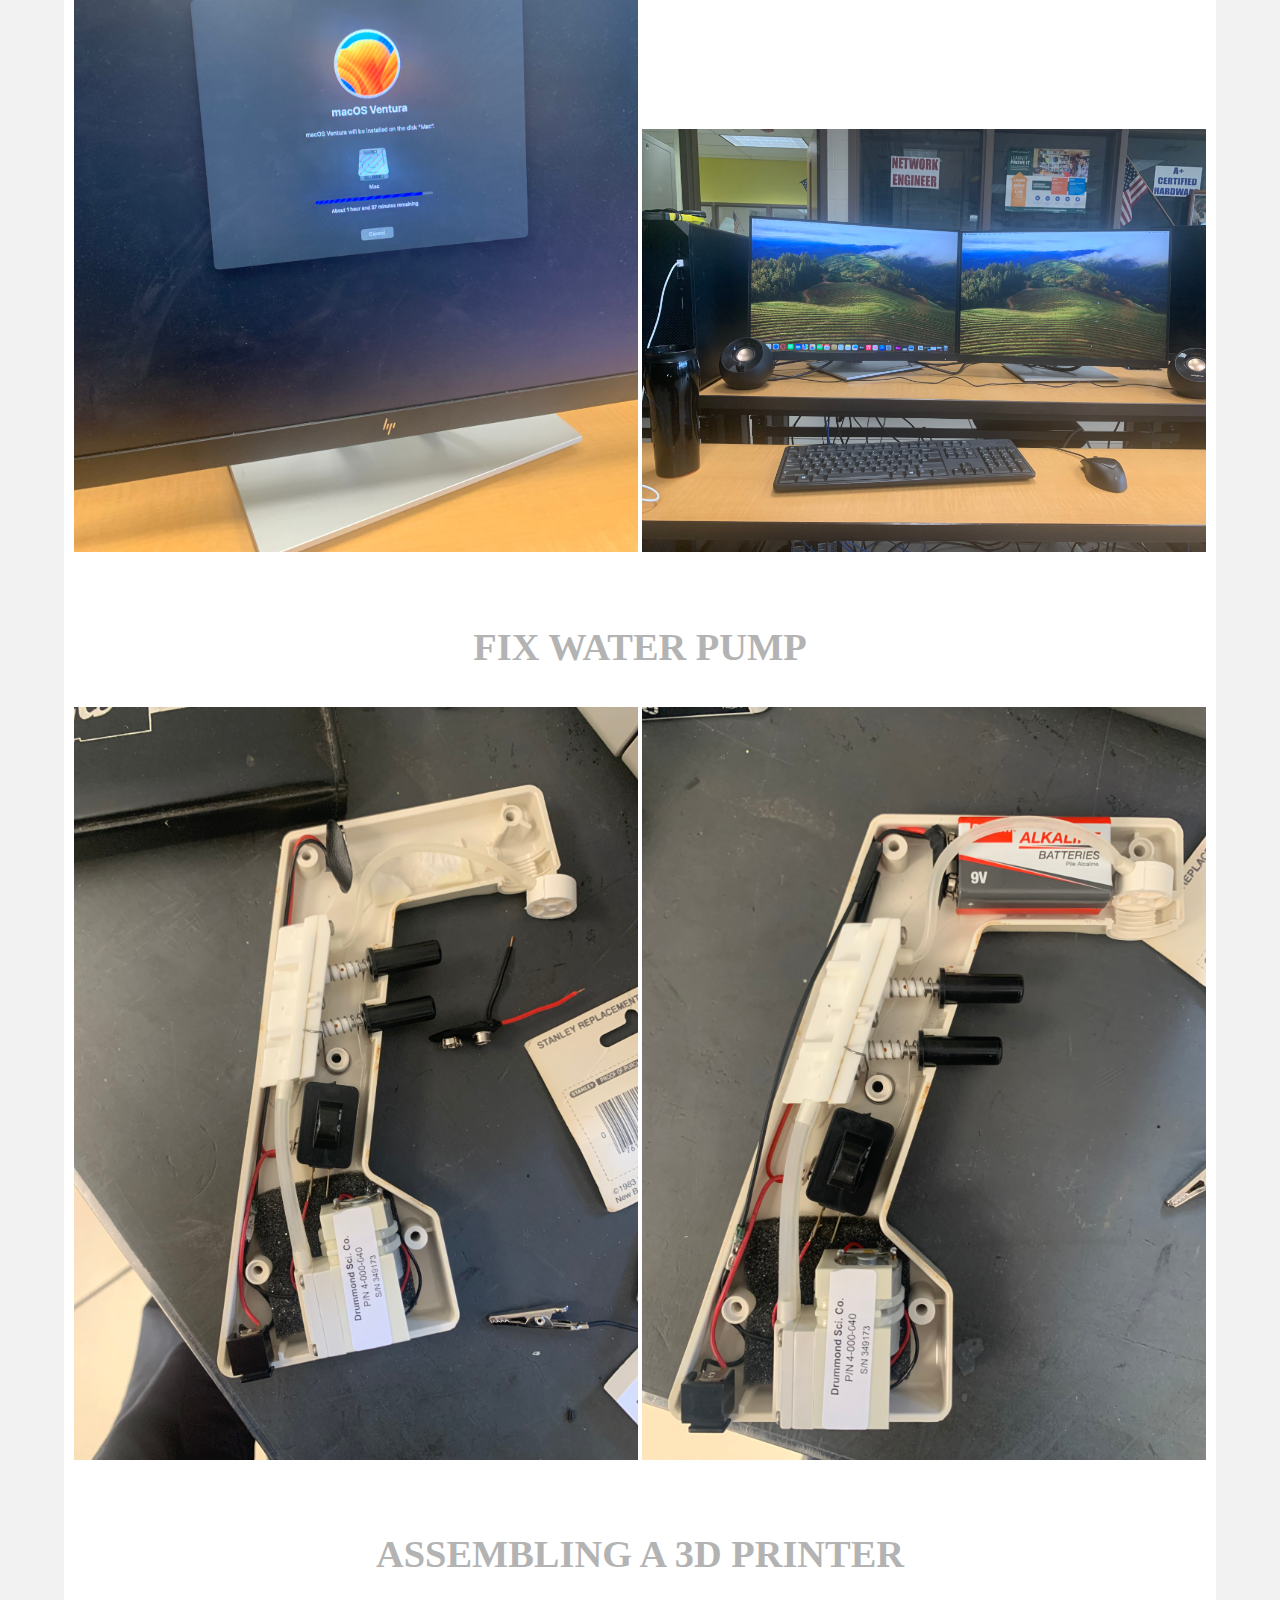
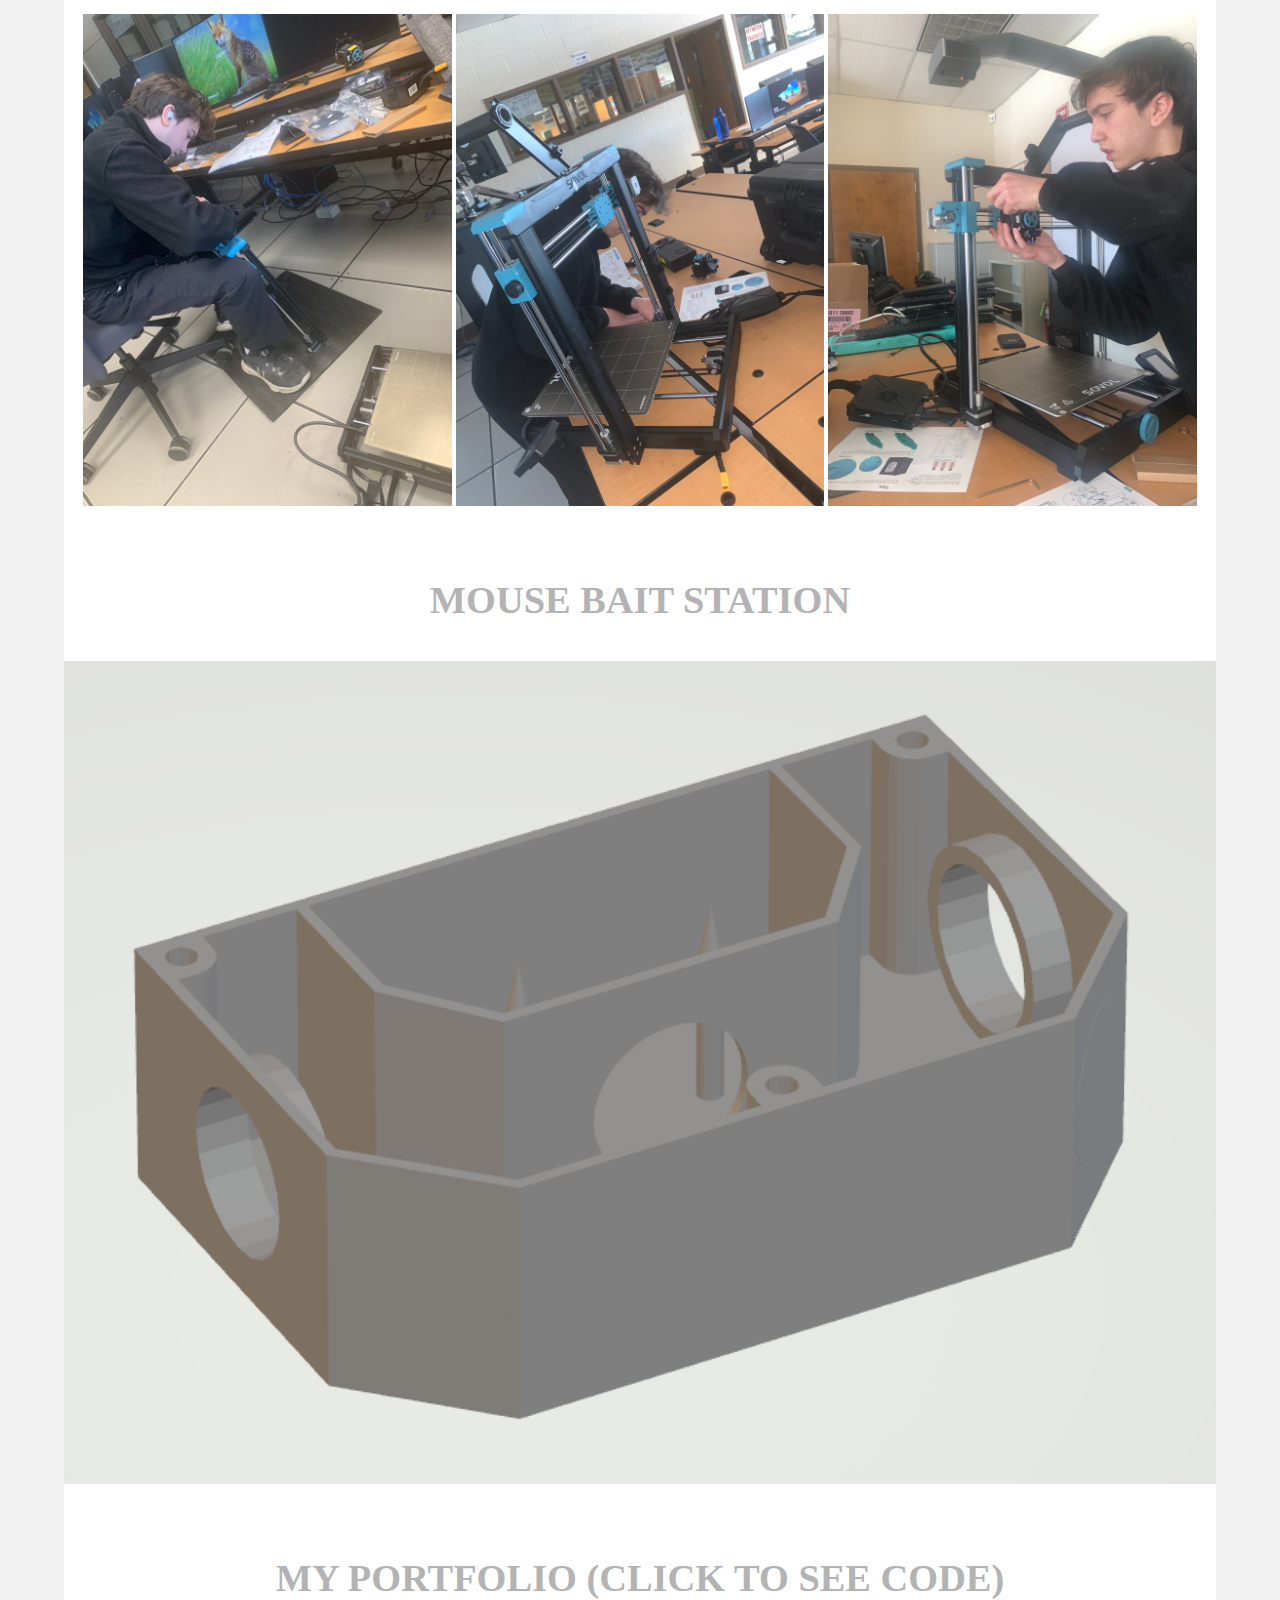
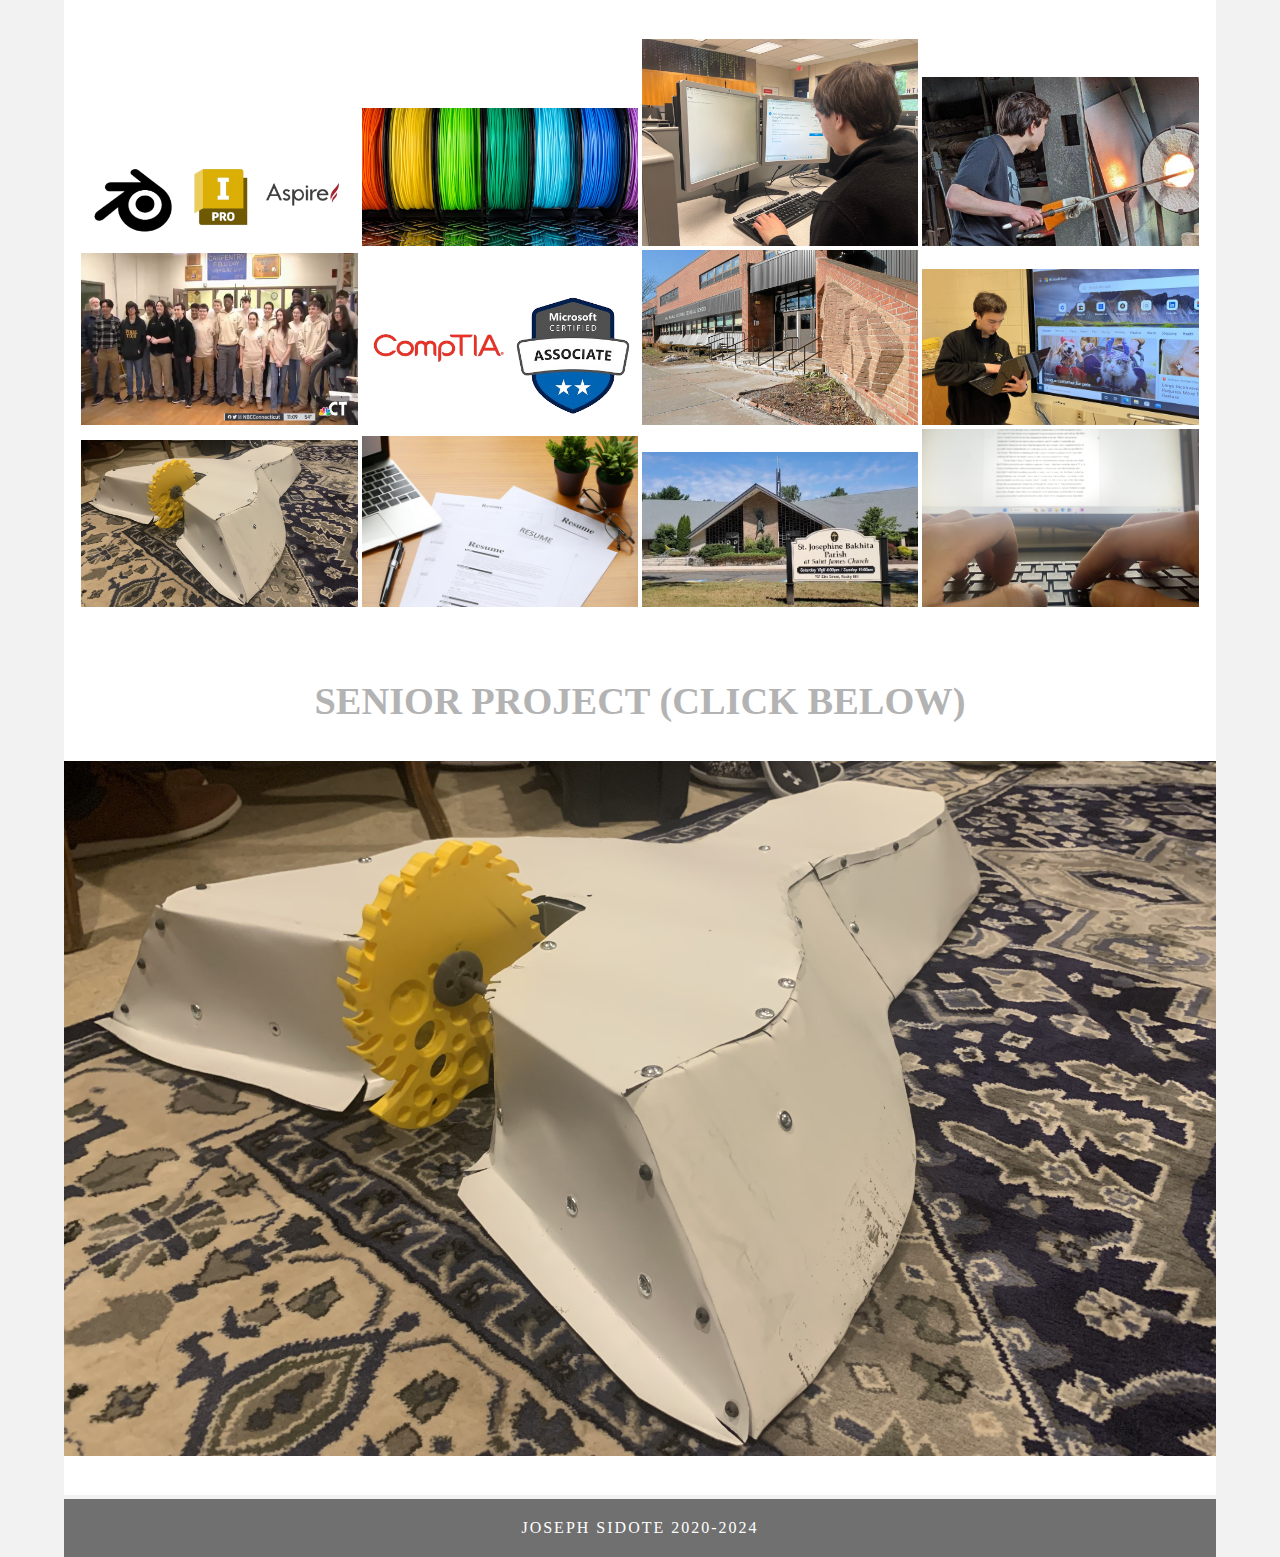
<file: Portfolio-Senior.html>
<!doctype html>
<html lang="en-US">
<head>
<meta charset="utf-8">
<meta http-equiv="X-UA-Compatible" content="IE=edge">
<meta name="viewport" content="width=device-width, initial-scale=1">
<title>Sidote Portfolio</title>
<link href="css/seniorYear.css" rel="stylesheet" type="text/css">
<link rel="shortcut icon" href="images/Junior/Sidote's Plastics.png">
</head>
	
<body>
<!-- Main Container -->
<div class="container"> 
  <!-- Navigation -->
  <header>
    <h4 class="logo">PORTFOLIO</h4>
    <nav>
      <ul>
        <li><a href="Portfolio.html">HOME</a></li>
		<li><a href="images/Competency Checklist.pdf">COMPETENCY CHECKLIST</a></li>
        <li> <a href="mailto:sidotej551@gmail.com">CONTACT</a></li>
      </ul>
    </nav>
  </header>
  <!-- Hero Section -->
  <section class="hero" id="hero">
    <h2 class="hero_header"><span class="light">SENIOR YEAR</span></h2>
    <p class="tagline">My achievements and development in I.T during senior year</p>
  </section>
  <!-- About Section -->
  
  <!-- More Info Section -->
  <footer>
    <article class="footer_column">
      <h3>NINTENDO SWITCH CONTROLLER ATTACHMENT</h3>
      <img src="images/switch holder_3.png" alt="" width="400" height="200" class="cards"/>
    </article>
    <article class="footer_column">
      <h3>DOWNLOAD MAC.OS ON WINDOWS</h3>
      <img src="images/mac1.jpeg" alt="" width="400" height="200" class="cards2"/>
	  <img src="images/mac2.jpeg" alt="" width="400" height="200" class="cards2"/>
    </article>
	 <article class="footer_column">
      <h3>FIX WATER PUMP</h3>
      <img src="images/fix pump.jpeg" alt="" width="400" height="200" class="cards2"/>
	  <img src="images/fixed pump.jpeg" alt="" width="400" height="200" class="cards2"/>
    </article>
	  <article class="footer_column">
      <h3>ASSEMBLING A 3D PRINTER</h3>
      <img src="images/printer1.jpeg" alt="" width="400" height="200" class="cards3"/>
	  <img src="images/printer2.jpeg" alt="" width="400" height="200" class="cards3"/>
	  <img src="images/printer3.jpeg" alt="" width="400" height="200" class="cards3"/>
    </article>
	  <article class="footer_column">
      <h3>MOUSE BAIT STATION</h3>
      <img src="images/bait station.png" alt="" width="400" height="200" class="cards"/>
    </article>
	   <article class="footer_column">
      <h3>MY PORTFOLIO (CLICK TO SEE CODE)</h3>
      <a href="images/text files/Portfolio-3DModeling.txt"><img src="images/cad.png" alt="" width="400" height="200" class="cards4"/></a>
      <a href="images/text files/Portfolio-Manufacturing.txt"><img src="images/filament.png" alt="" width="400" height="200" class="cards4"/></a>
      <a href="images/text files/Portfolio-Freshman.txt"><img src="images/freshman.jpeg" alt="" width="400" height="200" class="cards4"/></a>
      <a href="images/text files/Portfolio-Sophomore.txt"><img src="images/glass blowing.jpeg" alt="" width="400" height="200" class="cards4"/></a>
      <a href="images/text files/Portfolio-Junior.txt"><img src="images/news article.png" alt="" width="400" height="200" class="cards4"/></a>
      <a href="images/text files/Portfolio-Certifications.txt"><img src="images/awards.png" alt="" width="400" height="200" class="cards4"/></a>
      <a href="images/text files/Portfolio-Academics.txt"><img src="images/vinal.jpg" alt="" width="400" height="200" class="cards4"/></a>
      <a href="images/text files/Portfolio-Senior.txt"><img src="images/Smartboard work.jpeg" alt="" width="400" height="200" class="cards4"/></a>
      <a href="images/text files/Portfolio-Project.txt"><img src="images/done robot.jpeg" alt="" width="400" height="200" class="cards4"/></a>
      <a href="images/text files/Portfolio-Resume.txt"><img src="images/resume.jpg" alt="" width="400" height="200" class="cards4"/></a>
      <a href="images/text files/Portfolio-Service.txt"><img src="images/StJames.jpg" alt="" width="400" height="200" class="cards4"/></a>
      <a href="images/text files/Portfolio-Writing.txt"><img src="images/typing.jpeg" alt="" width="400" height="200" class="cards4"/></a>
    </article>
	 <article class="footer_column">
      <h3>SENIOR PROJECT (CLICK BELOW)</h3>
      <a href="Portfolio-Project.html"><img src="images/done robot.jpeg" alt="" width="400" height="200" class="cards"/></a>
    </article>
  </footer>
  <!-- Footer Section -->
  
  <!-- Copyrights Section -->
  <div class="copyright">JOSEPH SIDOTE 2020-2024</div>
</div>
<!-- Main Container Ends -->
</body>
</html>
</file>
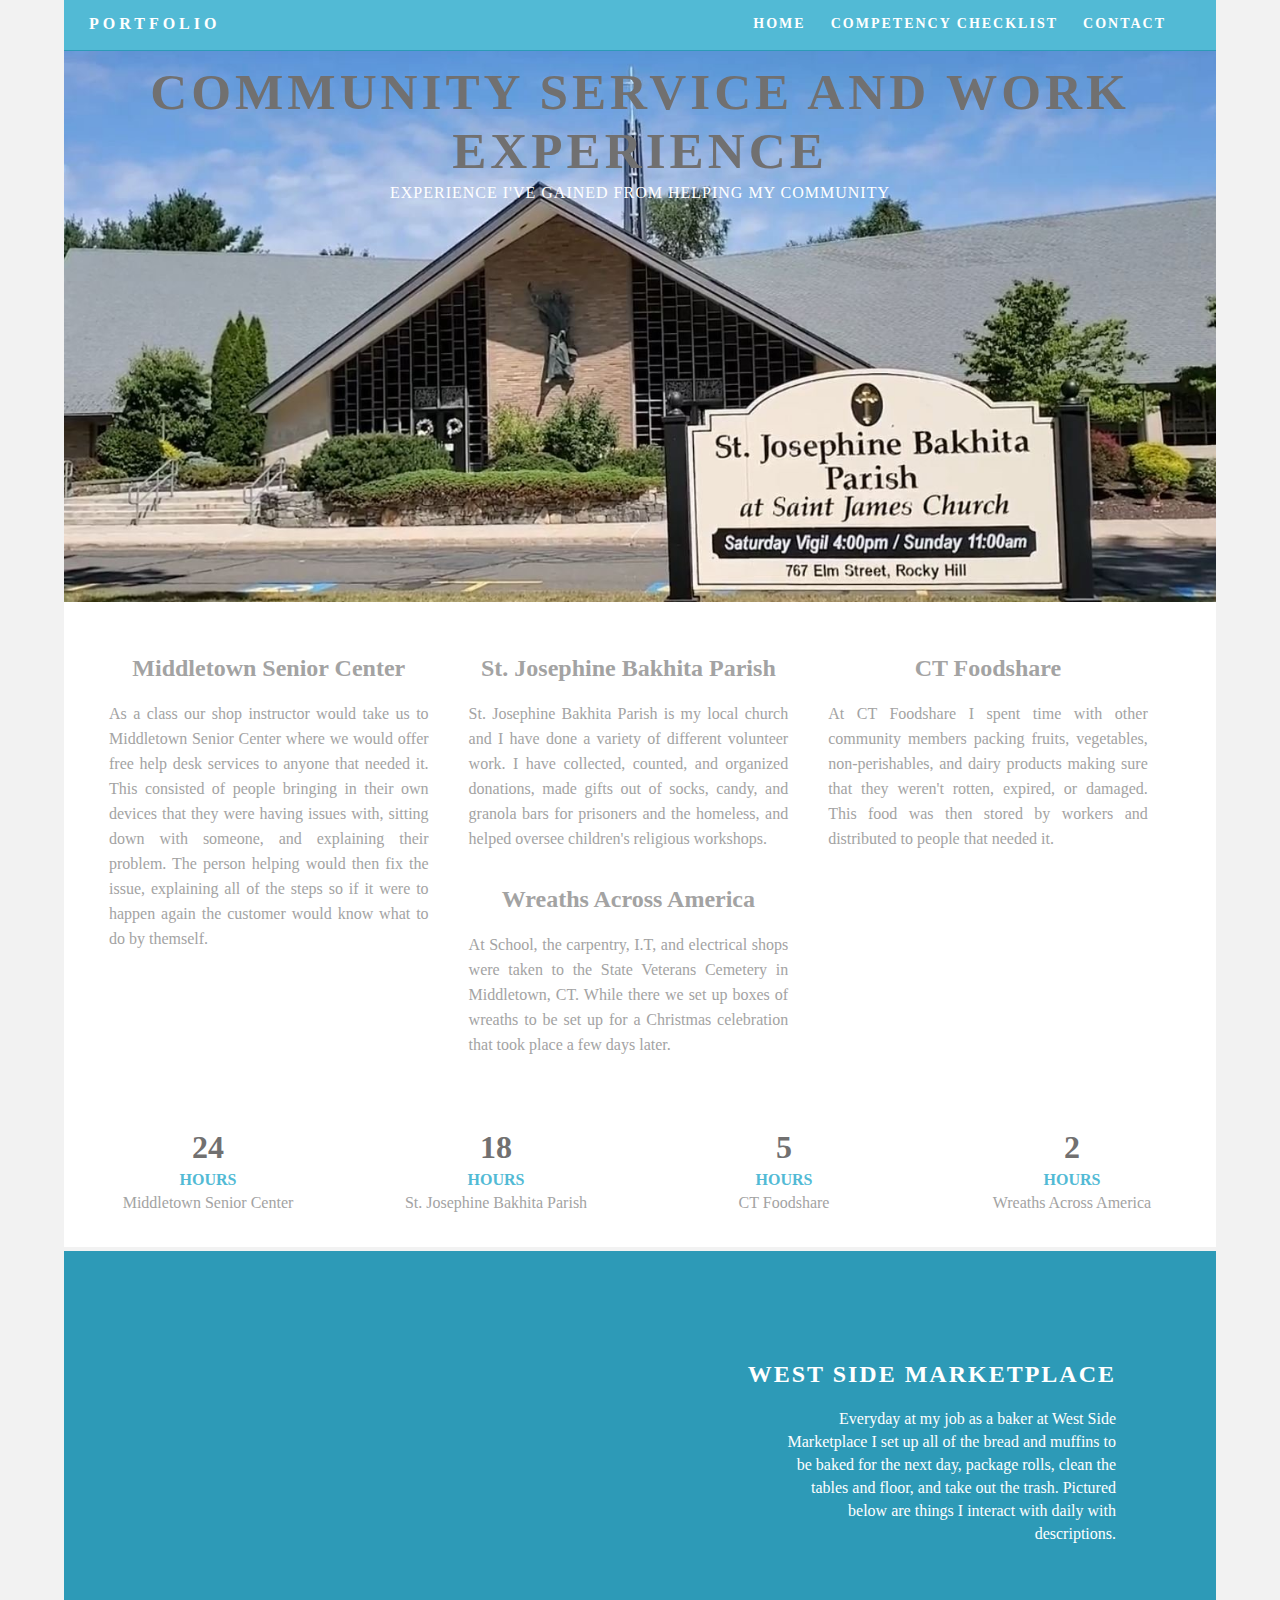
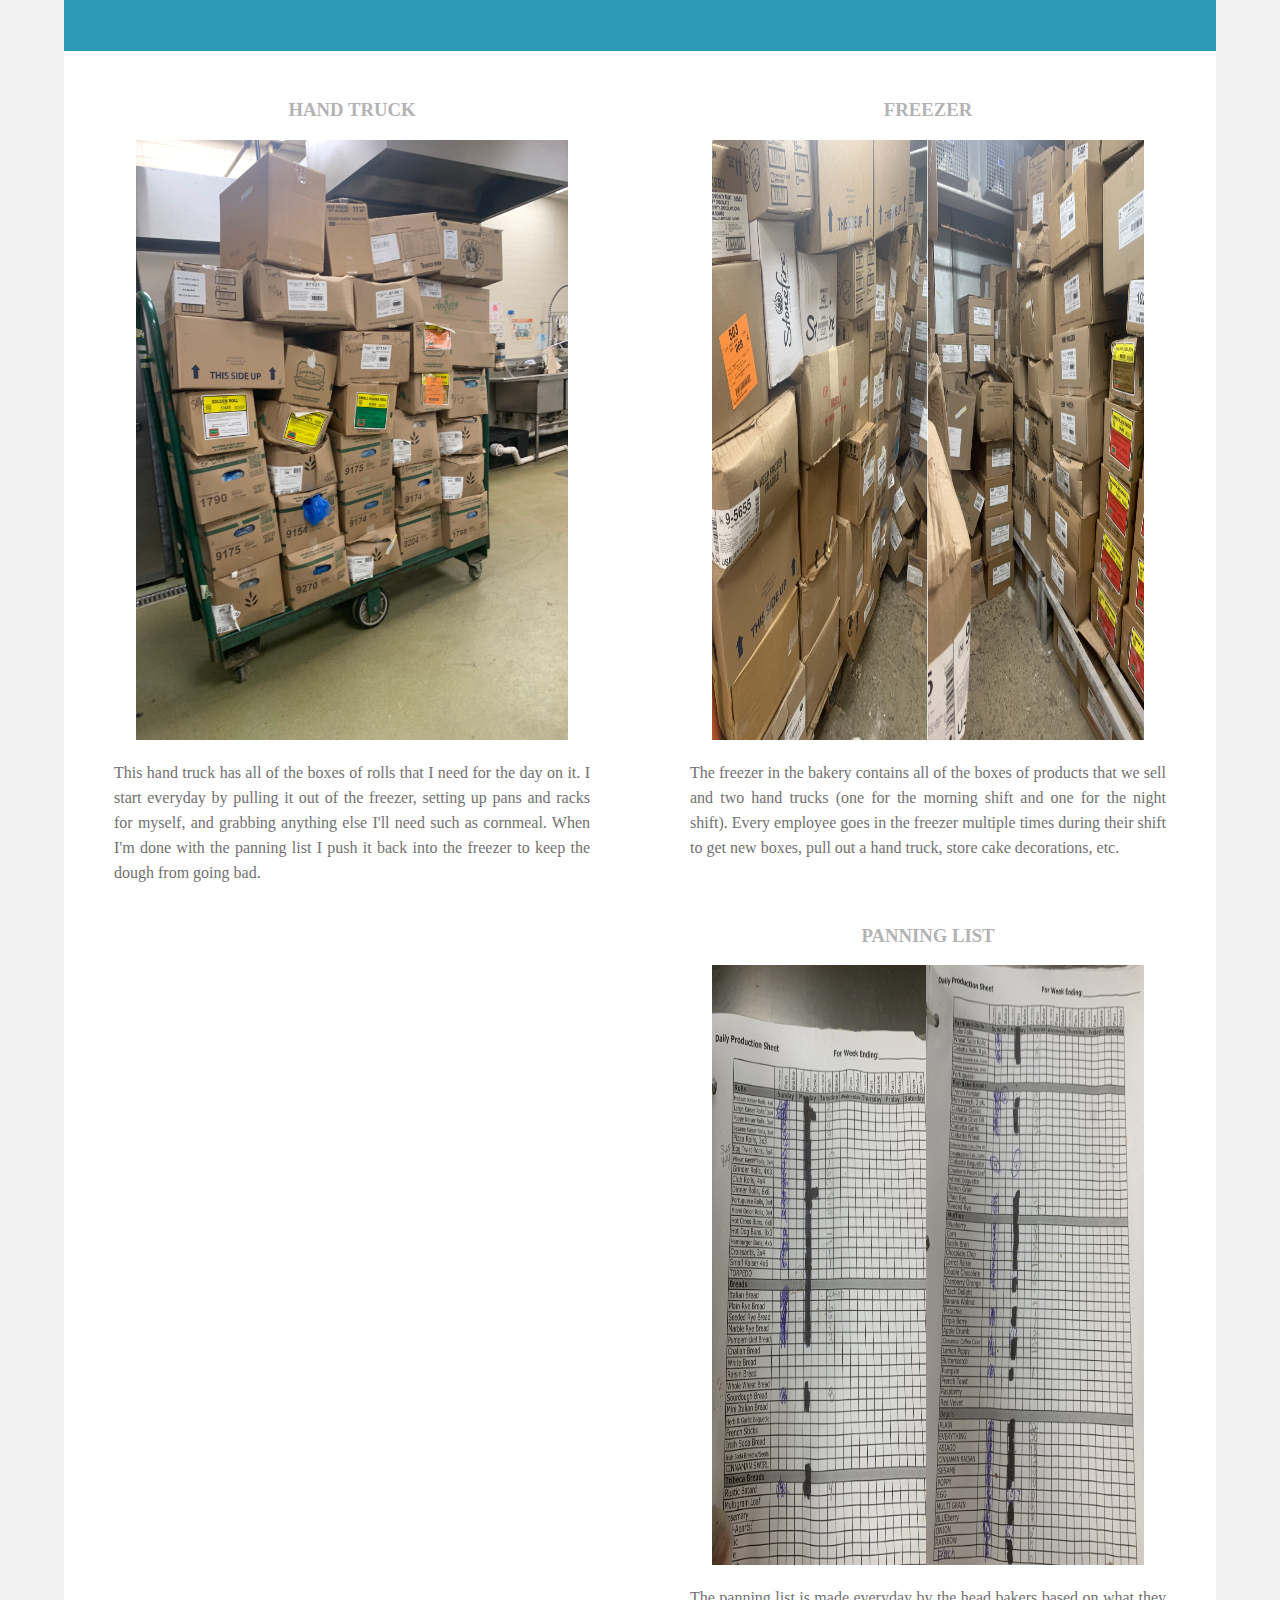
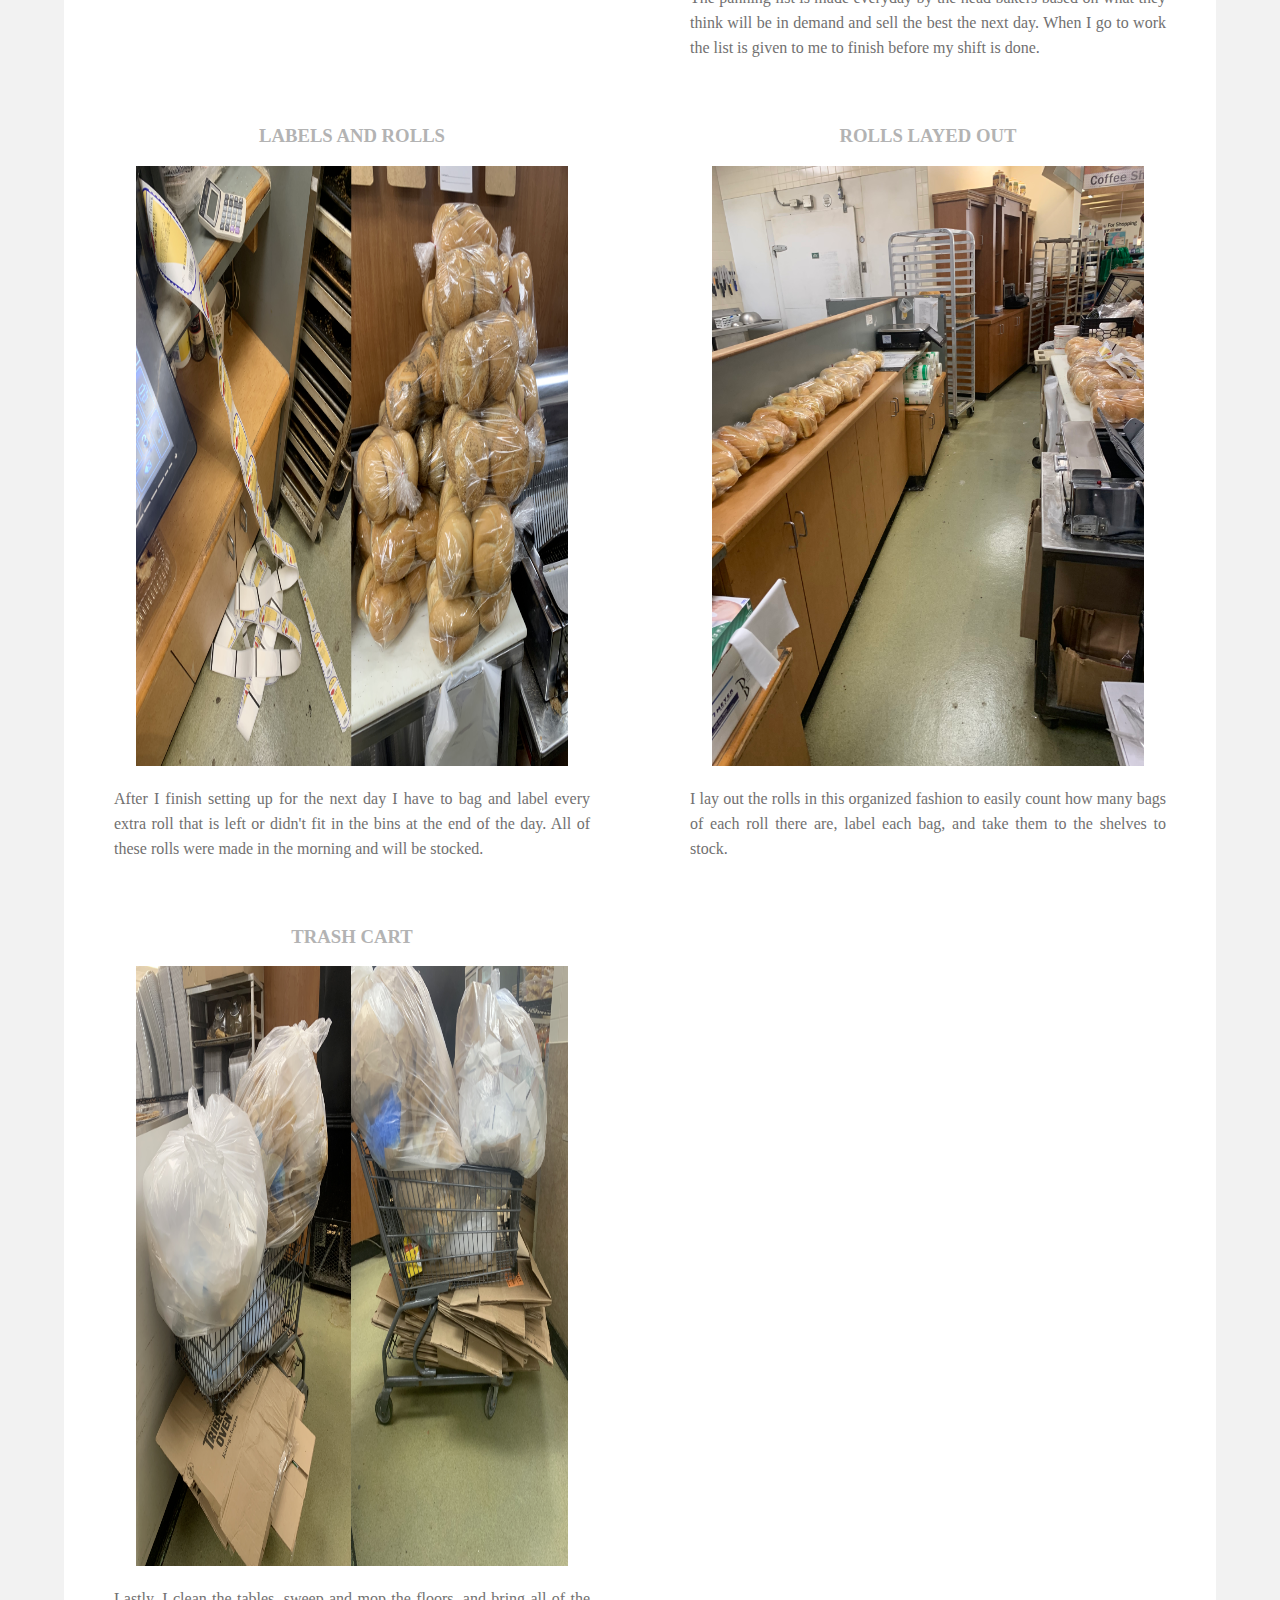
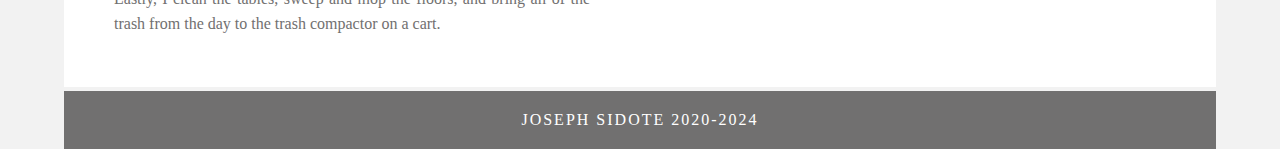
<file: Portfolio-Service.html>
<!doctype html>
<html lang="en-US">
<head>
<meta charset="utf-8">
<meta http-equiv="X-UA-Compatible" content="IE=edge">
<meta name="viewport" content="width=device-width, initial-scale=1">
<title>Sidote Portfolio</title>
<link href="css/communityService.css" rel="stylesheet" type="text/css">
<link rel="shortcut icon" href="images/Junior/Sidote's Plastics.png">
</head>
	
<body>
<!-- Main Container -->
<div class="container"> 
  <!-- Navigation -->
  <header>
    <h4 class="logo">PORTFOLIO</h4>
    <nav>
      <ul>
        <li><a href="Portfolio.html">HOME</a></li>
		<li><a href="images/Competency Checklist.pdf">COMPETENCY CHECKLIST</a></li>
        <li> <a href="mailto:sidotej551@gmail.com">CONTACT</a></li>
      </ul>
    </nav>
  </header>
  <!-- Hero Section -->
  <section class="hero" id="hero">
    <h2 class="hero_header"><span class="light">COMMUNITY SERVICE AND WORK EXPERIENCE</span></h2>
    <p class="tagline">Experience I've gained from helping my community</p>
  </section>
  <!-- About Section -->
  <section class="about" id="about">
	 <div class="text_column">
    	<h2 class="cad_head">Middletown Senior Center</h2>
    	<p>As a class our shop instructor would take us to Middletown Senior Center where we would offer free help desk services to anyone that needed it. This consisted of people bringing in their own devices that they were having issues with, sitting down with someone, and explaining their problem. The person helping would then fix the issue, explaining all of the steps so if it were to happen again the customer would know what to do by themself.</p>
	</div>
	<div class="text_column">
		<h2 class="cad_head">St. Josephine Bakhita Parish</h2>
    	<p>St. Josephine Bakhita Parish is my local church and I have done a variety of different volunteer work. I have collected, counted, and organized donations, made gifts out of socks, candy, and granola bars for prisoners and the homeless, and helped oversee children's religious workshops.</p>
	</div>
	<div class="text_column">
		<h2 class="cad_head">CT Foodshare</h2>
    	<p>At CT Foodshare I spent time with other community members packing fruits, vegetables, non-perishables, and dairy products making sure that they weren't rotten, expired, or damaged. This food was then stored by workers and distributed to people that needed it.</p>
	</div>
	
	<div class="text_column">
		<h2 class="cad_head">Wreaths Across America</h2>
    	<p>At School, the carpentry, I.T, and electrical shops were taken to the State Veterans Cemetery in Middletown, CT. While there we set up boxes of wreaths to be set up for a Christmas celebration that took place a few days later.</p>
	</div>
  </section>
  <!-- Stats Gallery Section -->
  <div class="gallery">
    <div class="thumbnail">
      <h1 class="stats">24</h1>
      <h4>HOURS</h4>
      <p>Middletown Senior Center</p>
    </div>
    <div class="thumbnail">
      <h1 class="stats">18</h1>
      <h4>HOURS</h4>
      <p>St. Josephine Bakhita Parish</p>
    </div>
    <div class="thumbnail">
      <h1 class="stats">5</h1>
      <h4>HOURS</h4>
      <p>CT Foodshare</p>
    </div>
    <div class="thumbnail">
      <h1 class="stats">2</h1>
      <h4>HOURS</h4>
      <p>Wreaths Across America</p>
	  </div>
    </div>
  <!-- Parallax Section -->
  <section class="banner">
    <h2 class="parallax">WEST SIDE MARKETPLACE</h2>
    <p class="parallax_description">Everyday at my job as a baker at West Side Marketplace I set up all of the bread and muffins to be baked for the next day, package rolls, clean the tables and floor, and take out the trash. Pictured below are things I interact with daily with descriptions.</p>
  </section>
  <!-- More Info Section -->
  <footer>
    <article class="footer_column">
      <h3>HAND TRUCK</h3>
      <img src="images/Work Photos/boxTruck.jpeg" alt="" width="auto" height="600vw" class="cards"/>
      <p>This hand truck has all of the boxes of rolls that I need for the day on it. I start everyday by pulling it out of the freezer, setting up pans and racks for myself, and grabbing anything else I'll need such as cornmeal. When I'm done with the panning list I push it back into the freezer to keep the dough from going bad.</p>
    </article>
    <article class="footer_column">
      <h3>FREEZER</h3>
      <img src="images/Work Photos/freezer.png" alt="" width="auto" height="600vw" class="cards"/>
      <p>The freezer in the bakery contains all of the boxes of products that we sell and two hand trucks (one for the morning shift and one for the night shift). Every employee goes in the freezer multiple times during their shift to get new boxes, pull out a hand truck, store cake decorations, etc.</p>
    </article>
	  <article class="footer_column">
      <h3>PANNING LIST</h3>
      <img src="images/Work Photos/list.png" alt="" width="auto" height="600vw" class="cards"/>
      <p>The panning list is made everyday by the head bakers based on what they think will be in demand and sell the best the next day. When I go to work the list is given to me to finish before my shift is done.</p>
    </article>
	  <article class="footer_column">
      <h3>LABELS AND ROLLS</h3>
      <img src="images/Work Photos/labelsWithBread.png" alt="" width="auto" height="600vw" class="cards"/>
      <p>After I finish setting up for the next day I have to bag and label every extra roll that is left or didn't fit in the bins at the end of the day. All of these rolls were made in the morning and will be stocked.</p>
    </article>
	    <article class="footer_column">
      <h3>ROLLS LAYED OUT</h3>
      <img src="images/Work Photos/breadWideShot.jpeg" alt="" width="auto" height="600vw" class="cards"/>
      <p>I lay out the rolls in this organized fashion to easily count how many bags of each roll there are, label each bag, and take them to the shelves to stock.</p>
    </article>
	  <article class="footer_column">
      <h3>TRASH CART</h3>
      <img src="images/Work Photos/2trashCart.png" alt="" width="auto" height="600vw" class="cards"/>
      <p>Lastly, I clean the tables, sweep and mop the floors, and bring all of the trash from the day to the trash compactor on a cart.</p>
    </article>
  </footer>
  <!-- Footer Section -->
  
  <!-- Copyrights Section -->
  <div class="copyright">JOSEPH SIDOTE 2020-2024</div>
</div>
<!-- Main Container Ends -->
</body>
</html>
</file>
<file: RPS2/styles.css>
*{
    padding: 0;
    margin: 0;
    box-sizing: border-box;
    background: #082c6c;
    color: #fff;
}
/* To center everything in game */
.game{
    display: flex;
    flex-direction: column;
    height: 100vh;
    width: 100vw;
    justify-content: center;
    align-items: center;
}
  
/* Title of the game */
.title{
    position: absolute;
    top: 0;
    font-size: 4rem;
    z-index: 2;
}
  
/* Score Board */
.score{
    display: flex;
    width: 30vw;
    justify-content: space-evenly;
    position: absolute;
    top: 70px;
    z-index: 1;
    margin-top: 1.5rem;
}
  
/* Score  */
.p-count,.c-count{
    text-align: center;
    font-size: 1.5rem;
    margin-top: 1rem;
}
  
/* displaying three buttons in one line */
.options{
    display: flex;
    width: 50vw;
    justify-content: space-evenly;
    margin-top: 2rem;
}
  
/* Styling on all three buttons */
.rock, .paper, .scissor, .gun, .lightning, .fire, .snake, .human, .tree, .wolf, .sponge, .air, .water, .dragon, .devil{
    padding: 0.8rem;
    width: 100px;
    border-radius: 10px;
    background: green;
    outline: none;
    border-color: green;
    border: none;
    cursor: pointer;
}
  
.move{
    font-size: 2rem;
    font-weight: bold;
}
  
/* Reload button style */
.reload {
    display: none;
    margin-top: 2rem;
    padding: 1rem;
    background: green;
    outline: none;
    border: none;
    border-radius: 10px;
    cursor: pointer;
}
  
.result{
    margin-top: 20px;
    font-size: 1.2rem;
}

.two{
    font-size: 5rem;
    color: red;
}

img{
    width: 350px;
    height: 350px;
    border-color: black;
    border-width: 50px;
    border-radius: 50px;
    margin-left: 1300px;
}

/* Responsive Design */
@media screen and (max-width: 612px)
{  
    .title{
        text-align: center;
    }
    .score{
        position: absolute;
        top: 200px;
        width: 100vw;
    }
    .options{
        width: 100vw;
    }
}
</file>
<file: css/academics.css>
@charset "UTF-8";
/* Body */
body {
	font-family: source-sans-pro;
	background-color: #f2f2f2;
	margin-top: 0px;
	margin-right: 0px;
	margin-bottom: 0px;
	margin-left: 0px;
	font-style: normal;
	font-weight: 200;
}
/* Container */
.container {
	width: 90%;
	margin-left: auto;
	margin-right: auto;
	height: 1000px;
	background-color: #FFFFFF;
}
/* Navigation */
header {
	width: 100%;
	height: 5%;
	background-color: #52bad5;
	border-bottom: 1px solid #2C9AB7;
}
.logo {
	color: #fff;
	font-weight: bold;
	text-align: undefined;
	width: 10%;
	float: left;
	margin-top: 15px;
	margin-left: 25px;
	letter-spacing: 4px;
}
nav {
	float: right;
	width: 55%;
	text-align: right;
	margin-right: 25px;
}
header nav ul {
	list-style: none;
	float: right;
}
nav ul li {
	float: left;
	color: #FFFFFF;
	font-size: 14px;
	text-align: left;
	margin-right: 25px;
	letter-spacing: 2px;
	font-weight: bold;
	transition: all 0.3s linear;
}
ul li a {
	color: #FFFFFF;
	text-decoration: none;
}
ul li:hover a {
	color: #2C9AB7;
}
.hero_header {
	color: #FFFFFF;
	text-align: center;
	margin-top: 10px;
	margin-right: 0px;
	margin-bottom: 0px;
	margin-left: 0px;
	letter-spacing: 4px;
}
/* Hero Section */
.hero {
	background-image: url("../images/vinal.jpg");
	background-size: 100%;
	background-color: #B3B3B3;
	padding-top: 0.5px;
	padding-bottom: 400px;
	resize: both;
	overflow: inherit;
}
.light {
	font-weight: bold;
	font-size: 100px;
	color: #717070;
}
.sub {
	font-weight: bold;
	color: #2D9AB7;
}
.tagline {
	text-align: center;
	color: #FFFFFF;
	margin-top: 4px;
	font-weight: lighter;
	text-transform: uppercase;
	letter-spacing: 1px;
}
/* About Section */
.cad_head {
	text-align: center;
	font-weight: bold;
}
.text_column {
	width: 19.52vw;
	text-align: justify;
	font-weight: lighter;
	line-height: 25px;
	float: left;
	padding-left: 20px;
	padding-right: 20px;
	color: #A3A3A3;
}
.about {
	padding-left: 25px;
	padding-right: 25px;
	padding-top: 35px;
	display: inline-block;
	background-color: #FFFFFF;
	margin-top: 0px;
}
/* Stats Gallery */
.stats {
	color: #717070;
	margin-bottom: 5px;
}
.gallery {
	clear: both;
	display: inline-block;
	width: 100%;
	background-color: #FFFFFF;
	/* [disabled]min-width: 400px;
*/
	padding-bottom: 35px;
	padding-top: 0px;
	margin-top: -5px;
	margin-bottom: 0px;
}
.thumbnail {
	width: 25%;
	text-align: center;
	float: left;
	margin-top: 35px;
}
.gallery .thumbnail h4 {
	margin-top: 5px;
	margin-right: 5px;
	margin-bottom: 5px;
	margin-left: 5px;
	color: #52BAD5;
}
.gallery .thumbnail p {
	margin-top: 0px;
	margin-right: 0px;
	margin-bottom: 0px;
	margin-left: 0px;
	color: #A3A3A3;
}
/* Parallax Section */
.banner {
	background-color: #2D9AB7;
	background-image: url(../images/parallax.png);
	height: 400px;
	background-attachment: fixed;
	background-size: cover;
	background-repeat: no-repeat;
}
.parallax {
	color: #FFFFFF;
	text-align: right;
	padding-right: 100px;
	padding-top: 110px;
	letter-spacing: 2px;
	margin-top: 0px;
}
.parallax_description {
	color: #FFFFFF;
	text-align: right;
	padding-right: 100px;
	width: 30%;
	float: right;
	font-weight: lighter;
	line-height: 23px;
	margin-top: 0px;
	margin-right: 0px;
	margin-bottom: 0px;
	margin-left: 0px;
}
/* More info */
footer {
	background-color: #FFFFFF;
	padding-bottom: 35px;
}
.footer_column {
	width: 50%;
	text-align: center;
	padding-top: 30px;
	float: left;
}
footer .footer_column h3 {
	color: #B3B3B3;
	text-align: center;
}
footer .footer_column p {
	color: #717070;
	background-color: #FFFFFF;
}
.cards {
	width: 100%;
	height: auto;
	max-width: 400px;
	max-height: 200px;
}
footer .footer_column p {
	padding-left: 30px;
	padding-right: 30px;
	text-align: justify;
	line-height: 25px;
	font-weight: lighter;
	margin-left: 20px;
	margin-right: 20px;
}
.button {
	width: 200px;
	margin-top: 40px;
	margin-right: auto;
	margin-bottom: auto;
	margin-left: auto;
	padding-top: 20px;
	padding-right: 10px;
	padding-bottom: 20px;
	padding-left: 10px;
	text-align: center;
	vertical-align: middle;
	border-radius: 0px;
	text-transform: uppercase;
	font-weight: bold;
	letter-spacing: 2px;
	border: 3px solid #FFFFFF;
	color: #FFFFFF;
	transition: all 0.3s linear;
}
.button:hover {
	background-color: #FEFEFE;
	color: #C4C4C4;
	cursor: pointer;
}
.copyright {
	text-align: center;
	padding-top: 20px;
	padding-bottom: 20px;
	background-color: #717070;
	color: #FFFFFF;
	text-transform: uppercase;
	font-weight: lighter;
	letter-spacing: 2px;
	border-top-width: 2px;
}
.footer_banner {
	background-color: #B3B3B3;
	padding-top: 60px;
	padding-bottom: 60PX;
	margin-bottom: 0px;
	background-image: url(../images/pattern.png);
	background-repeat: repeat;
}
footer {
	display: inline-block;
}
.hidden {
	display: none;
}

/* Mobile */
@media (max-width: 320px) {
.logo {
	width: 100%;
	text-align: center;
	margin-top: 13px;
	margin-right: 0px;
	margin-bottom: 0px;
	margin-left: 0px;
}
.container header nav {
	margin-top: 0px;
	margin-right: 0px;
	margin-bottom: 0px;
	margin-left: 0px;
	width: 100%;
	float: none;
	display: none;
}
header nav ul {
}
nav ul li {
	margin-top: 0px;
	margin-right: 0px;
	margin-bottom: 0px;
	margin-left: 0px;
	width: 100%;
	text-align: center;
}
.text_column {
	width: 100%;
	text-align: justify;
	padding-top: 0px;
	padding-right: 0px;
	padding-bottom: 0px;
	padding-left: 0px;
}
.thumbnail {
	width: 100%;
}
.footer_column {
	width: 100%;
	margin-top: 0px;
}
.parallax {
	text-align: center;
	margin-top: 0px;
	margin-right: 0px;
	margin-bottom: 0px;
	margin-left: 0px;
	padding-top: 40%;
	padding-right: 0px;
	padding-bottom: 0px;
	padding-left: 0px;
	width: 100%;
	font-size: 18px;
}
.parallax_description {
	padding-top: 0px;
	padding-right: 0px;
	padding-bottom: 0px;
	padding-left: 0px;
	width: 90%;
	margin-top: 25px;
	margin-right: 0px;
	margin-bottom: 0px;
	margin-left: 12px;
	float: none;
	text-align: center;
}
.banner {
	background-color: #2D9AB7;
	background-image: none;
}
.tagline {
	margin-top: 20px;
	line-height: 22px;
}
.hero_header {
	padding-left: 10px;
	padding-right: 10px;
	line-height: 22px;
	text-align: center;
}
}

/* Small Tablets */
@media (min-width: 321px)and (max-width: 767px) {
.logo {
	width: 100%;
	text-align: center;
	margin-top: 13px;
	margin-right: 0px;
	margin-bottom: 0px;
	margin-left: 0px;
	color: #043745;
}
.container header nav {
	margin-top: 0px;
	margin-right: 0px;
	margin-bottom: 0px;
	margin-left: 0px;
	width: 100%;
	float: none;
	overflow: auto;
	display: inline-block;
	background: #52bad5;
}
header nav ul {
	padding: 0px;
	float: none;
}
nav ul li {
	margin-top: 0px;
	margin-right: 0px;
	margin-bottom: 0px;
	margin-left: 0px;
	width: 100%;
	text-align: center;
	padding-top: 8px;
	padding-bottom: 8px;
}
.text_column {
	width: 100%;
	text-align: left;
	padding-top: 0px;
	padding-right: 0px;
	padding-bottom: 0px;
	padding-left: 0px;
}
.thumbnail {
	width: 100%;
}
.footer_column {
	width: 100%;
	margin-top: 0px;
}
.parallax {
	text-align: center;
	margin-top: 0px;
	margin-right: 0px;
	margin-bottom: 0px;
	margin-left: 0px;
	padding-top: 40%;
	padding-right: 0px;
	padding-bottom: 0px;
	padding-left: 0px;
	width: 100%;
	font-size: 18px;
}
.parallax_description {
	padding-top: 0px;
	padding-right: 0px;
	padding-bottom: 0px;
	padding-left: 0px;
	margin-top: 30%;
	margin-right: 0px;
	margin-bottom: 0px;
	margin-left: 0px;
	float: none;
	width: 100%;
	text-align: center;
}
.thumbnail {
	width: 50%;
}
.parallax {
	margin-top: 0px;
	margin-right: 0px;
	margin-bottom: 0px;
	margin-left: 0px;
	padding-right: 0px;
	padding-bottom: 0px;
	padding-left: 0px;
	padding-top: 20%;
}
.parallax_description {
	margin-top: 0px;
	margin-right: 0px;
	margin-bottom: 0px;
	margin-left: 0px;
	width: 100%;
	padding-top: 30px;
}
.banner {
	padding-left: 20px;
	padding-right: 20px;
}
.footer_column {
	width: 100%;
}
}

/* Small Desktops */
@media (min-width: 768px) and (max-width: 1096px) {
.text_column {
	width: 100%;
}
.thumbnail {
	width: 50%;
}
.text_column {
	width: 100%;
	margin-top: 0px;
	margin-right: 0px;
	margin-bottom: 0px;
	margin-left: 0px;
	padding-top: 0px;
	padding-right: 0px;
	padding-bottom: 0px;
	padding-left: 0px;
}
.banner {
	margin-top: 0px;
	padding-top: 0px;
}
}
</file>
<file: css/certs.css>
@charset "UTF-8";
/* Body */
body {
	font-family: source-sans-pro;
	background-color: #f2f2f2;
	margin-top: 0px;
	margin-right: 0px;
	margin-bottom: 0px;
	margin-left: 0px;
	font-style: normal;
	font-weight: 200;
}
/* Container */
.container {
	width: 90%;
	margin-left: auto;
	margin-right: auto;
	height: 1000px;
	background-color: #FFFFFF;
}
/* Navigation */
header {
	width: 100%;
	height: 5%;
	background-color: #52bad5;
	border-bottom: 1px solid #2C9AB7;
}
.logo {
	color: #fff;
	font-weight: bold;
	text-align: undefined;
	width: 10%;
	float: left;
	margin-top: 15px;
	margin-left: 25px;
	letter-spacing: 4px;
}
nav {
	float: right;
	width: 55%;
	text-align: right;
	margin-right: 25px;
}
header nav ul {
	list-style: none;
	float: right;
}
nav ul li {
	float: left;
	color: #FFFFFF;
	font-size: 14px;
	text-align: left;
	margin-right: 25px;
	letter-spacing: 2px;
	font-weight: bold;
	transition: all 0.3s linear;
}
ul li a {
	color: #FFFFFF;
	text-decoration: none;
}
ul li:hover a {
	color: #2C9AB7;
}
.hero_header {
	color: #FFFFFF;
	text-align: center;
	margin-top: 10px;
	margin-right: 0px;
	margin-bottom: 0px;
	margin-left: 0px;
	letter-spacing: 4px;
}
/* Hero Section */
.hero {
	background-image: url("../images/awards.png");
	background-size: 100%;
	background-color: #94B5D3;
	padding-top: 0.5px;
	padding-bottom: 30vw;
	resize: both;
	overflow: inherit;
}
.light {
	font-weight: bold;
	font-size: 5vw;
	color: #717070;
}
.sub {
	font-weight: bold;
	color: #2D9AB7;
}
.tagline {
	text-align: center;
	color: #FFFFFF;
	margin-top: 4px;
	font-weight: lighter;
	text-transform: uppercase;
	letter-spacing: 1px;
}
/* About Section */
.cad_head {
	text-align: center;
	font-weight: bold;
}
.text_column {
	width: 29%;
	text-align: justify;
	font-weight: lighter;
	line-height: 25px;
	float: left;
	padding-left: 20px;
	padding-right: 20px;
	color: #A3A3A3;
}
.about {
	padding-left: 25px;
	padding-right: 25px;
	padding-top: 35px;
	display: inline-block;
	background-color: #FFFFFF;
	margin-top: 0px;
}
/* Stats Gallery */
.stats {
	color: #717070;
	margin-bottom: 5px;
}
.gallery {
	clear: both;
	display: inline-block;
	width: 100%;
	background-color: #FFFFFF;
	/* [disabled]min-width: 400px;
*/
	padding-bottom: 35px;
	padding-top: 0px;
	margin-top: -5px;
	margin-bottom: 0px;
}
.thumbnail {
	width: 25%;
	text-align: center;
	float: left;
	margin-top: 35px;
}
.gallery .thumbnail h4 {
	margin-top: 5px;
	margin-right: 5px;
	margin-bottom: 5px;
	margin-left: 5px;
	color: #52BAD5;
}
.gallery .thumbnail p {
	margin-top: 0px;
	margin-right: 0px;
	margin-bottom: 0px;
	margin-left: 0px;
	color: #A3A3A3;
}
/* Parallax Section */
.banner {
	background-color: #2D9AB7;
	background-image: url(../images/parallax.png);
	height: 400px;
	background-attachment: fixed;
	background-size: cover;
	background-repeat: no-repeat;
}
.parallax {
	color: #FFFFFF;
	text-align: right;
	padding-right: 100px;
	padding-top: 110px;
	letter-spacing: 2px;
	margin-top: 0px;
}
.parallax_description {
	color: #FFFFFF;
	text-align: right;
	padding-right: 100px;
	width: 30%;
	float: right;
	font-weight: lighter;
	line-height: 23px;
	margin-top: 0px;
	margin-right: 0px;
	margin-bottom: 0px;
	margin-left: 0px;
}
/* More info */
footer {
	background-color: #FFFFFF;
	padding-bottom: 35px;
}
.footer_column {
	width: 50%;
	text-align: center;
	padding-top: 30px;
	float: left;
}
footer .footer_column h3 {
	color: #B3B3B3;
	text-align: center;
}
footer .footer_column p {
	color: #717070;
	background-color: #FFFFFF;
}
.cards {
	width: 100%;
}
footer .footer_column p {
	padding-left: 30px;
	padding-right: 30px;
	text-align: justify;
	line-height: 25px;
	font-weight: lighter;
	margin-left: 20px;
	margin-right: 20px;
}
.button {
	width: 200px;
	margin-top: 40px;
	margin-right: auto;
	margin-bottom: auto;
	margin-left: auto;
	padding-top: 20px;
	padding-right: 10px;
	padding-bottom: 20px;
	padding-left: 10px;
	text-align: center;
	vertical-align: middle;
	border-radius: 0px;
	text-transform: uppercase;
	font-weight: bold;
	letter-spacing: 2px;
	border: 3px solid #FFFFFF;
	color: #FFFFFF;
	transition: all 0.3s linear;
}
.button:hover {
	background-color: #FEFEFE;
	color: #C4C4C4;
	cursor: pointer;
}
.copyright {
	text-align: center;
	padding-top: 20px;
	padding-bottom: 20px;
	background-color: #717070;
	color: #FFFFFF;
	text-transform: uppercase;
	font-weight: lighter;
	letter-spacing: 2px;
	border-top-width: 2px;
}
.footer_banner {
	background-color: #B3B3B3;
	padding-top: 60px;
	padding-bottom: 60PX;
	margin-bottom: 0px;
	background-image: url(../images/pattern.png);
	background-repeat: repeat;
}
footer {
	display: inline-block;
}
.hidden {
	display: none;
}

/* Mobile */
@media (max-width: 320px) {
.logo {
	width: 100%;
	text-align: center;
	margin-top: 13px;
	margin-right: 0px;
	margin-bottom: 0px;
	margin-left: 0px;
}
.container header nav {
	margin-top: 0px;
	margin-right: 0px;
	margin-bottom: 0px;
	margin-left: 0px;
	width: 100%;
	float: none;
	display: none;
}
header nav ul {
}
nav ul li {
	margin-top: 0px;
	margin-right: 0px;
	margin-bottom: 0px;
	margin-left: 0px;
	width: 100%;
	text-align: center;
}
.text_column {
	width: 100%;
	text-align: justify;
	padding-top: 0px;
	padding-right: 0px;
	padding-bottom: 0px;
	padding-left: 0px;
}
.thumbnail {
	width: 100%;
}
.footer_column {
	width: 100%;
	margin-top: 0px;
}
.parallax {
	text-align: center;
	margin-top: 0px;
	margin-right: 0px;
	margin-bottom: 0px;
	margin-left: 0px;
	padding-top: 40%;
	padding-right: 0px;
	padding-bottom: 0px;
	padding-left: 0px;
	width: 100%;
	font-size: 18px;
}
.parallax_description {
	padding-top: 0px;
	padding-right: 0px;
	padding-bottom: 0px;
	padding-left: 0px;
	width: 90%;
	margin-top: 25px;
	margin-right: 0px;
	margin-bottom: 0px;
	margin-left: 12px;
	float: none;
	text-align: center;
}
.banner {
	background-color: #2D9AB7;
	background-image: none;
}
.tagline {
	margin-top: 20px;
	line-height: 22px;
}
.hero_header {
	padding-left: 10px;
	padding-right: 10px;
	line-height: 22px;
	text-align: center;
}
}

/* Small Tablets */
@media (min-width: 321px)and (max-width: 767px) {
.logo {
	width: 100%;
	text-align: center;
	margin-top: 13px;
	margin-right: 0px;
	margin-bottom: 0px;
	margin-left: 0px;
	color: #043745;
}
.container header nav {
	margin-top: 0px;
	margin-right: 0px;
	margin-bottom: 0px;
	margin-left: 0px;
	width: 100%;
	float: none;
	overflow: auto;
	display: inline-block;
	background: #52bad5;
}
header nav ul {
	padding: 0px;
	float: none;
}
nav ul li {
	margin-top: 0px;
	margin-right: 0px;
	margin-bottom: 0px;
	margin-left: 0px;
	width: 100%;
	text-align: center;
	padding-top: 8px;
	padding-bottom: 8px;
}
.text_column {
	width: 100%;
	text-align: left;
	padding-top: 0px;
	padding-right: 0px;
	padding-bottom: 0px;
	padding-left: 0px;
}
.thumbnail {
	width: 100%;
}
.footer_column {
	width: 100%;
	margin-top: 0px;
}
.parallax {
	text-align: center;
	margin-top: 0px;
	margin-right: 0px;
	margin-bottom: 0px;
	margin-left: 0px;
	padding-top: 40%;
	padding-right: 0px;
	padding-bottom: 0px;
	padding-left: 0px;
	width: 100%;
	font-size: 18px;
}
.parallax_description {
	padding-top: 0px;
	padding-right: 0px;
	padding-bottom: 0px;
	padding-left: 0px;
	margin-top: 30%;
	margin-right: 0px;
	margin-bottom: 0px;
	margin-left: 0px;
	float: none;
	width: 100%;
	text-align: center;
}
.thumbnail {
	width: 50%;
}
.parallax {
	margin-top: 0px;
	margin-right: 0px;
	margin-bottom: 0px;
	margin-left: 0px;
	padding-right: 0px;
	padding-bottom: 0px;
	padding-left: 0px;
	padding-top: 20%;
}
.parallax_description {
	margin-top: 0px;
	margin-right: 0px;
	margin-bottom: 0px;
	margin-left: 0px;
	width: 100%;
	padding-top: 30px;
}
.banner {
	padding-left: 20px;
	padding-right: 20px;
}
.footer_column {
	width: 100%;
}
}

/* Small Desktops */
@media (min-width: 768px) and (max-width: 1096px) {
.text_column {
	width: 100%;
}
.thumbnail {
	width: 50%;
}
.text_column {
	width: 100%;
	margin-top: 0px;
	margin-right: 0px;
	margin-bottom: 0px;
	margin-left: 0px;
	padding-top: 0px;
	padding-right: 0px;
	padding-bottom: 0px;
	padding-left: 0px;
}
.banner {
	margin-top: 0px;
	padding-top: 0px;
}
}
</file>
<file: css/freshmanYear.css>
@charset "UTF-8";
/* Body */
body {
	font-family: source-sans-pro;
	background-color: #f2f2f2;
	margin-top: 0px;
	margin-right: 0px;
	margin-bottom: 0px;
	margin-left: 0px;
	font-style: normal;
	font-weight: 200;
}
/* Container */
.container {
	width: 90%;
	margin-left: auto;
	margin-right: auto;
	height: 1000px;
	background-color: #FFFFFF;
}
/* Navigation */
header {
	width: 100%;
	height: 5%;
	background-color: #52bad5;
	border-bottom: 1px solid #2C9AB7;
}
.logo {
	color: #fff;
	font-weight: bold;
	text-align: undefined;
	width: 10%;
	float: left;
	margin-top: 15px;
	margin-left: 25px;
	letter-spacing: 4px;
}
nav {
	float: right;
	width: 55%;
	text-align: right;
	margin-right: 25px;
}
header nav ul {
	list-style: none;
	float: right;
}
nav ul li {
	float: left;
	color: #FFFFFF;
	font-size: 14px;
	text-align: left;
	margin-right: 25px;
	letter-spacing: 2px;
	font-weight: bold;
	transition: all 0.3s linear;
}
ul li a {
	color: #FFFFFF;
	text-decoration: none;
}
ul li:hover a {
	color: #2C9AB7;
}
.hero_header {
	color: #FFFFFF;
	text-align: center;
	margin-top: 10px;
	margin-right: 0px;
	margin-bottom: 0px;
	margin-left: 0px;
	letter-spacing: 4px;
}
/* Hero Section */
.hero {
	background-image: url("../images/freshman.jpeg");
	background-size: 100%;
	background-color: #7093A6;
	padding-top: 0.5px;
	padding-bottom: 35vw;
	resize: both;
	overflow: inherit;
}
.light {
	font-weight: bold;
	font-size: 5vw;
	color: #717070;
}
.sub {
	font-weight: bold;
	color: #2D9AB7;
}
.tagline {
	text-align: center;
	color: #FFFFFF;
	margin-top: 4px;
	font-weight: lighter;
	text-transform: uppercase;
	letter-spacing: 1px;
}
/* About Section */
.cad_head {
	text-align: center;
	font-weight: bold;
}
.text_column {
	width: 29%;
	text-align: justify;
	font-weight: lighter;
	line-height: 25px;
	float: left;
	padding-left: 20px;
	padding-right: 20px;
	color: #A3A3A3;
}
.about {
	padding-left: 25px;
	padding-right: 25px;
	padding-top: 35px;
	display: inline-block;
	background-color: #FFFFFF;
	margin-top: 0px;
}
/* Stats Gallery */
.stats {
	color: #717070;
	margin-bottom: 5px;
}
.gallery {
	clear: both;
	display: inline-block;
	width: 100%;
	background-color: #FFFFFF;
	/* [disabled]min-width: 400px;
*/
	padding-bottom: 35px;
	padding-top: 0px;
	margin-top: -5px;
	margin-bottom: 0px;
}
.thumbnail {
	width: 25%;
	text-align: center;
	float: left;
	margin-top: 35px;
}
.gallery .thumbnail h4 {
	margin-top: 5px;
	margin-right: 5px;
	margin-bottom: 5px;
	margin-left: 5px;
	color: #52BAD5;
}
.gallery .thumbnail p {
	margin-top: 0px;
	margin-right: 0px;
	margin-bottom: 0px;
	margin-left: 0px;
	color: #A3A3A3;
}
/* Parallax Section */
.banner {
	background-color: #2D9AB7;
	background-image: url(../images/parallax.png);
	height: 400px;
	background-attachment: fixed;
	background-size: cover;
	background-repeat: no-repeat;
}
.parallax {
	color: #FFFFFF;
	text-align: right;
	padding-right: 100px;
	padding-top: 110px;
	letter-spacing: 2px;
	margin-top: 0px;
}
.parallax_description {
	color: #FFFFFF;
	text-align: right;
	padding-right: 100px;
	width: 30%;
	float: right;
	font-weight: lighter;
	line-height: 23px;
	margin-top: 0px;
	margin-right: 0px;
	margin-bottom: 0px;
	margin-left: 0px;
}
/* More info */
footer {
	background-color: #FFFFFF;
	padding-bottom: 35px;
}
.footer_column {
	width: 90%;
	text-align: center;
	padding-top: 30px;
	margin-left: 5%
}
footer .footer_column h3 {
	color: #B3B3B3;
	text-align: center;
	font-size: 3vw;
}
footer .footer_column p {
	color: #FFFFFF;
	background-color: #FFFFFF;
}
.cards {
	width: 100%;
	height: auto;
}
.cards2 {
	width: 50%;
	height: auto;
}
.cards3 {
	width: 49%;
	height: 500;
}
footer .footer_column p {
	padding-left: 30px;
	padding-right: 30px;
	text-align: justify;
	line-height: 25px;
	font-weight: lighter;
	margin-left: 20px;
	margin-right: 20px;
}
.button {
	width: 200px;
	margin-top: 40px;
	margin-right: auto;
	margin-bottom: auto;
	margin-left: auto;
	padding-top: 20px;
	padding-right: 10px;
	padding-bottom: 20px;
	padding-left: 10px;
	text-align: center;
	vertical-align: middle;
	border-radius: 0px;
	text-transform: uppercase;
	font-weight: bold;
	letter-spacing: 2px;
	border: 3px solid #FFFFFF;
	color: #FFFFFF;
	transition: all 0.3s linear;
}
.button:hover {
	background-color: #FEFEFE;
	color: #C4C4C4;
	cursor: pointer;
}
.copyright {
	text-align: center;
	padding-top: 20px;
	padding-bottom: 20px;
	background-color: #717070;
	color: #FFFFFF;
	text-transform: uppercase;
	font-weight: lighter;
	letter-spacing: 2px;
	border-top-width: 2px;
}
.footer_banner {
	background-color: #B3B3B3;
	padding-top: 60px;
	padding-bottom: 60PX;
	margin-bottom: 0px;
	background-image: url(../images/pattern.png);
	background-repeat: repeat;
}
footer {
	display: inline-block;
}
.hidden {
	display: none;
}

/* Mobile */
@media (max-width: 320px) {
.logo {
	width: 100%;
	text-align: center;
	margin-top: 13px;
	margin-right: 0px;
	margin-bottom: 0px;
	margin-left: 0px;
}
.container header nav {
	margin-top: 0px;
	margin-right: 0px;
	margin-bottom: 0px;
	margin-left: 0px;
	width: 100%;
	float: none;
	display: none;
}
header nav ul {
}
nav ul li {
	margin-top: 0px;
	margin-right: 0px;
	margin-bottom: 0px;
	margin-left: 0px;
	width: 100%;
	text-align: center;
}
.text_column {
	width: 100%;
	text-align: justify;
	padding-top: 0px;
	padding-right: 0px;
	padding-bottom: 0px;
	padding-left: 0px;
}
.thumbnail {
	width: 100%;
}
.footer_column {
	width: 100%;
	margin-top: 0px;
}
.parallax {
	text-align: center;
	margin-top: 0px;
	margin-right: 0px;
	margin-bottom: 0px;
	margin-left: 0px;
	padding-top: 40%;
	padding-right: 0px;
	padding-bottom: 0px;
	padding-left: 0px;
	width: 100%;
	font-size: 18px;
}
.parallax_description {
	padding-top: 0px;
	padding-right: 0px;
	padding-bottom: 0px;
	padding-left: 0px;
	width: 90%;
	margin-top: 25px;
	margin-right: 0px;
	margin-bottom: 0px;
	margin-left: 12px;
	float: none;
	text-align: center;
}
.banner {
	background-color: #2D9AB7;
	background-image: none;
}
.tagline {
	margin-top: 20px;
	line-height: 22px;
}
.hero_header {
	padding-left: 10px;
	padding-right: 10px;
	line-height: 22px;
	text-align: center;
}
}

/* Small Tablets */
@media (min-width: 321px)and (max-width: 767px) {
.logo {
	width: 100%;
	text-align: center;
	margin-top: 13px;
	margin-right: 0px;
	margin-bottom: 0px;
	margin-left: 0px;
	color: #043745;
}
.container header nav {
	margin-top: 0px;
	margin-right: 0px;
	margin-bottom: 0px;
	margin-left: 0px;
	width: 100%;
	float: none;
	overflow: auto;
	display: inline-block;
	background: #52bad5;
}
header nav ul {
	padding: 0px;
	float: none;
}
nav ul li {
	margin-top: 0px;
	margin-right: 0px;
	margin-bottom: 0px;
	margin-left: 0px;
	width: 100%;
	text-align: center;
	padding-top: 8px;
	padding-bottom: 8px;
}
.text_column {
	width: 100%;
	text-align: left;
	padding-top: 0px;
	padding-right: 0px;
	padding-bottom: 0px;
	padding-left: 0px;
}
.thumbnail {
	width: 100%;
}
.footer_column {
	width: 100%;
	margin-top: 0px;
}
.parallax {
	text-align: center;
	margin-top: 0px;
	margin-right: 0px;
	margin-bottom: 0px;
	margin-left: 0px;
	padding-top: 40%;
	padding-right: 0px;
	padding-bottom: 0px;
	padding-left: 0px;
	width: 100%;
	font-size: 18px;
}
.parallax_description {
	padding-top: 0px;
	padding-right: 0px;
	padding-bottom: 0px;
	padding-left: 0px;
	margin-top: 30%;
	margin-right: 0px;
	margin-bottom: 0px;
	margin-left: 0px;
	float: none;
	width: 100%;
	text-align: center;
}
.thumbnail {
	width: 50%;
}
.parallax {
	margin-top: 0px;
	margin-right: 0px;
	margin-bottom: 0px;
	margin-left: 0px;
	padding-right: 0px;
	padding-bottom: 0px;
	padding-left: 0px;
	padding-top: 20%;
}
.parallax_description {
	margin-top: 0px;
	margin-right: 0px;
	margin-bottom: 0px;
	margin-left: 0px;
	width: 100%;
	padding-top: 30px;
}
.banner {
	padding-left: 20px;
	padding-right: 20px;
}
.footer_column {
	width: 100%;
}
}

/* Small Desktops */
@media (min-width: 768px) and (max-width: 1096px) {
.text_column {
	width: 100%;
}
.thumbnail {
	width: 50%;
}
.text_column {
	width: 100%;
	margin-top: 0px;
	margin-right: 0px;
	margin-bottom: 0px;
	margin-left: 0px;
	padding-top: 0px;
	padding-right: 0px;
	padding-bottom: 0px;
	padding-left: 0px;
}
.banner {
	margin-top: 0px;
	padding-top: 0px;
}
}
</file>
<file: css/resume.css>
@charset "UTF-8";
/* Body */
body {
	font-family: source-sans-pro;
	background-color: #f2f2f2;
	margin-top: 0px;
	margin-right: 0px;
	margin-bottom: 0px;
	margin-left: 0px;
	font-style: normal;
	font-weight: 200;
}
/* Container */
.container {
	width: 90%;
	margin-left: auto;
	margin-right: auto;
	height: 1000px;
	background-color: #FFFFFF;
}
/* Navigation */
header {
	width: 100%;
	height: 5%;
	background-color: #52bad5;
	border-bottom: 1px solid #2C9AB7;
}
.logo {
	color: #fff;
	font-weight: bold;
	text-align: undefined;
	width: 10%;
	float: left;
	margin-top: 15px;
	margin-left: 25px;
	letter-spacing: 4px;
}
nav {
	float: right;
	width: 55%;
	text-align: right;
	margin-right: 25px;
}
header nav ul {
	list-style: none;
	float: right;
}
nav ul li {
	float: left;
	color: #FFFFFF;
	font-size: 14px;
	text-align: left;
	margin-right: 25px;
	letter-spacing: 2px;
	font-weight: bold;
	transition: all 0.3s linear;
}
ul li a {
	color: #FFFFFF;
	text-decoration: none;
}
ul li:hover a {
	color: #2C9AB7;
}
.hero_header {
	color: #FFFFFF;
	text-align: center;
	margin-top: 10px;
	margin-right: 0px;
	margin-bottom: 0px;
	margin-left: 0px;
	letter-spacing: 4px;
}
/* Hero Section */
.hero {
	background-image: url("../images/resume.jpg");
	background-size: 100%;
	background-color: #B3B3B3;
	background-attachment: fixed;
	padding-top: 0.5px;
	padding-bottom: 30vw;
	resize: both;
	overflow: inherit;
}
.light {
	font-weight: bold;
	font-size: 5vw;
	color: #717070;
}
.sub {
	font-weight: bold;
	color: #2D9AB7;
}
.tagline {
	text-align: center;
	color: #FFFFFF;
	margin-top: 4px;
	font-weight: lighter;
	text-transform: uppercase;
	letter-spacing: 1px;
}
/* About Section */
.cad_head {
	text-align: center;
	font-weight: bold;
}
.text_column {
	width: 29%;
	text-align: justify;
	font-weight: lighter;
	line-height: 25px;
	float: left;
	padding-left: 20px;
	padding-right: 20px;
	color: #A3A3A3;
}
.about {
	padding-left: 25px;
	padding-right: 25px;
	padding-top: 35px;
	display: inline-block;
	background-color: #FFFFFF;
	margin-top: 0px;
}
/* Stats Gallery */
.stats {
	color: #717070;
	margin-bottom: 5px;
}
.gallery {
	clear: both;
	display: inline-block;
	width: 100%;
	background-color: #FFFFFF;
	/* [disabled]min-width: 400px;
*/
	padding-bottom: 35px;
	padding-top: 0px;
	margin-top: -5px;
	margin-bottom: 0px;
}
.thumbnail {
	width: 25%;
	text-align: center;
	float: left;
	margin-top: 35px;
}
.gallery .thumbnail h4 {
	margin-top: 5px;
	margin-right: 5px;
	margin-bottom: 5px;
	margin-left: 5px;
	color: #52BAD5;
}
.gallery .thumbnail p {
	margin-top: 0px;
	margin-right: 0px;
	margin-bottom: 0px;
	margin-left: 0px;
	color: #A3A3A3;
}
/* Parallax Section */
.banner {
	background-color: #2D9AB7;
	background-image: url(../images/parallax.png);
	height: 400px;
	background-attachment: fixed;
	background-size: cover;
	background-repeat: no-repeat;
}
.parallax {
	color: #FFFFFF;
	text-align: right;
	padding-right: 100px;
	padding-top: 110px;
	letter-spacing: 2px;
	margin-top: 0px;
}
.parallax_description {
	color: #FFFFFF;
	text-align: right;
	padding-right: 100px;
	width: 30%;
	float: right;
	font-weight: lighter;
	line-height: 23px;
	margin-top: 0px;
	margin-right: 0px;
	margin-bottom: 0px;
	margin-left: 0px;
}
/* More info */
footer {
	background-color: #FFFFFF;
	padding-bottom: 35px;
}
.footer_column {
	width: 50%;
	text-align: center;
	padding-top: 30px;
	float: left;
}
footer .footer_column h3 {
	color: #B3B3B3;
	text-align: center;
}
footer .footer_column p {
	color: #717070;
	background-color: #FFFFFF;
}
.cards {
	width: 100%;
	height: auto;
	max-width: 400px;
	max-height: 200px;
}
footer .footer_column p {
	padding-left: 30px;
	padding-right: 30px;
	text-align: justify;
	line-height: 25px;
	font-weight: lighter;
	margin-left: 20px;
	margin-right: 20px;
}
.button {
	width: 200px;
	margin-top: 40px;
	margin-right: auto;
	margin-bottom: auto;
	margin-left: auto;
	padding-top: 20px;
	padding-right: 10px;
	padding-bottom: 20px;
	padding-left: 10px;
	text-align: center;
	vertical-align: middle;
	border-radius: 0px;
	text-transform: uppercase;
	font-weight: bold;
	letter-spacing: 2px;
	border: 3px solid #FFFFFF;
	color: #FFFFFF;
	transition: all 0.3s linear;
}
.button:hover {
	background-color: #FEFEFE;
	color: #C4C4C4;
	cursor: pointer;
}
.copyright {
	text-align: center;
	padding-top: 20px;
	padding-bottom: 20px;
	background-color: #717070;
	color: #FFFFFF;
	text-transform: uppercase;
	font-weight: lighter;
	letter-spacing: 2px;
	border-top-width: 2px;
}
.footer_banner {
	background-color: #B3B3B3;
	padding-top: 60px;
	padding-bottom: 60PX;
	margin-bottom: 0px;
	background-image: url(../images/pattern.png);
	background-repeat: repeat;
}
footer {
	display: inline-block;
}
.hidden {
	display: none;
}

/* Mobile */
@media (max-width: 320px) {
.logo {
	width: 100%;
	text-align: center;
	margin-top: 13px;
	margin-right: 0px;
	margin-bottom: 0px;
	margin-left: 0px;
}
.container header nav {
	margin-top: 0px;
	margin-right: 0px;
	margin-bottom: 0px;
	margin-left: 0px;
	width: 100%;
	float: none;
	display: none;
}
header nav ul {
}
nav ul li {
	margin-top: 0px;
	margin-right: 0px;
	margin-bottom: 0px;
	margin-left: 0px;
	width: 100%;
	text-align: center;
}
.text_column {
	width: 100%;
	text-align: justify;
	padding-top: 0px;
	padding-right: 0px;
	padding-bottom: 0px;
	padding-left: 0px;
}
.thumbnail {
	width: 100%;
}
.footer_column {
	width: 100%;
	margin-top: 0px;
}
.parallax {
	text-align: center;
	margin-top: 0px;
	margin-right: 0px;
	margin-bottom: 0px;
	margin-left: 0px;
	padding-top: 40%;
	padding-right: 0px;
	padding-bottom: 0px;
	padding-left: 0px;
	width: 100%;
	font-size: 18px;
}
.parallax_description {
	padding-top: 0px;
	padding-right: 0px;
	padding-bottom: 0px;
	padding-left: 0px;
	width: 90%;
	margin-top: 25px;
	margin-right: 0px;
	margin-bottom: 0px;
	margin-left: 12px;
	float: none;
	text-align: center;
}
.banner {
	background-color: #2D9AB7;
	background-image: none;
}
.tagline {
	margin-top: 20px;
	line-height: 22px;
}
.hero_header {
	padding-left: 10px;
	padding-right: 10px;
	line-height: 22px;
	text-align: center;
}
}

/* Small Tablets */
@media (min-width: 321px)and (max-width: 767px) {
.logo {
	width: 100%;
	text-align: center;
	margin-top: 13px;
	margin-right: 0px;
	margin-bottom: 0px;
	margin-left: 0px;
	color: #043745;
}
.container header nav {
	margin-top: 0px;
	margin-right: 0px;
	margin-bottom: 0px;
	margin-left: 0px;
	width: 100%;
	float: none;
	overflow: auto;
	display: inline-block;
	background: #52bad5;
}
header nav ul {
	padding: 0px;
	float: none;
}
nav ul li {
	margin-top: 0px;
	margin-right: 0px;
	margin-bottom: 0px;
	margin-left: 0px;
	width: 100%;
	text-align: center;
	padding-top: 8px;
	padding-bottom: 8px;
}
.text_column {
	width: 100%;
	text-align: left;
	padding-top: 0px;
	padding-right: 0px;
	padding-bottom: 0px;
	padding-left: 0px;
}
.thumbnail {
	width: 100%;
}
.footer_column {
	width: 100%;
	margin-top: 0px;
}
.parallax {
	text-align: center;
	margin-top: 0px;
	margin-right: 0px;
	margin-bottom: 0px;
	margin-left: 0px;
	padding-top: 40%;
	padding-right: 0px;
	padding-bottom: 0px;
	padding-left: 0px;
	width: 100%;
	font-size: 18px;
}
.parallax_description {
	padding-top: 0px;
	padding-right: 0px;
	padding-bottom: 0px;
	padding-left: 0px;
	margin-top: 30%;
	margin-right: 0px;
	margin-bottom: 0px;
	margin-left: 0px;
	float: none;
	width: 100%;
	text-align: center;
}
.thumbnail {
	width: 50%;
}
.parallax {
	margin-top: 0px;
	margin-right: 0px;
	margin-bottom: 0px;
	margin-left: 0px;
	padding-right: 0px;
	padding-bottom: 0px;
	padding-left: 0px;
	padding-top: 20%;
}
.parallax_description {
	margin-top: 0px;
	margin-right: 0px;
	margin-bottom: 0px;
	margin-left: 0px;
	width: 100%;
	padding-top: 30px;
}
.banner {
	padding-left: 20px;
	padding-right: 20px;
}
.footer_column {
	width: 100%;
}
}

/* Small Desktops */
@media (min-width: 768px) and (max-width: 1096px) {
.text_column {
	width: 100%;
}
.thumbnail {
	width: 50%;
}
.text_column {
	width: 100%;
	margin-top: 0px;
	margin-right: 0px;
	margin-bottom: 0px;
	margin-left: 0px;
	padding-top: 0px;
	padding-right: 0px;
	padding-bottom: 0px;
	padding-left: 0px;
}
.banner {
	margin-top: 0px;
	padding-top: 0px;
}
}
</file>
<file: css/seniorYear.css>
@charset "UTF-8";
/* Body */
body {
	font-family: source-sans-pro;
	background-color: #f2f2f2;
	margin-top: 0px;
	margin-right: 0px;
	margin-bottom: 0px;
	margin-left: 0px;
	font-style: normal;
	font-weight: 200;
}
/* Container */
.container {
	width: 90%;
	margin-left: auto;
	margin-right: auto;
	height: 1000px;
	background-color: #FFFFFF;
}
/* Navigation */
header {
	width: 100%;
	height: 5%;
	background-color: #52bad5;
	border-bottom: 1px solid #2C9AB7;
}
.logo {
	color: #fff;
	font-weight: bold;
	text-align: undefined;
	width: 10%;
	float: left;
	margin-top: 15px;
	margin-left: 25px;
	letter-spacing: 4px;
}
nav {
	float: right;
	width: 55%;
	text-align: right;
	margin-right: 25px;
}
header nav ul {
	list-style: none;
	float: right;
}
nav ul li {
	float: left;
	color: #FFFFFF;
	font-size: 14px;
	text-align: left;
	margin-right: 25px;
	letter-spacing: 2px;
	font-weight: bold;
	transition: all 0.3s linear;
}
ul li a {
	color: #FFFFFF;
	text-decoration: none;
}
ul li:hover a {
	color: #2C9AB7;
}
.hero_header {
	color: #FFFFFF;
	text-align: center;
	margin-top: 10px;
	margin-right: 0px;
	margin-bottom: 0px;
	margin-left: 0px;
	letter-spacing: 4px;
}
/* Hero Section */
.hero {
	background-image: url("../images/Smartboard work.jpeg");
	background-size: 100%;
	background-color: #B3B3B3;
	padding-top: 0.5px;
	padding-bottom: 25vw;
	resize: both;
	overflow: inherit;
}
.light {
	font-weight: bold;
	font-size: 5vw;
	color: #717070;
}
.sub {
	font-weight: bold;
	color: #2D9AB7;
}
.tagline {
	text-align: center;
	color: #FFFFFF;
	margin-top: 4px;
	font-weight: lighter;
	text-transform: uppercase;
	letter-spacing: 1px;
}
/* About Section */
.cad_head {
	text-align: center;
	font-weight: bold;
}
.text_column {
	width: 29%;
	text-align: justify;
	font-weight: lighter;
	line-height: 25px;
	float: left;
	padding-left: 20px;
	padding-right: 20px;
	color: #A3A3A3;
}
.about {
	padding-left: 25px;
	padding-right: 25px;
	padding-top: 35px;
	display: inline-block;
	background-color: #FFFFFF;
	margin-top: 0px;
}
/* Stats Gallery */
.stats {
	color: #717070;
	margin-bottom: 5px;
}
.gallery {
	clear: both;
	display: inline-block;
	width: 100%;
	background-color: #FFFFFF;
	/* [disabled]min-width: 400px;
*/
	padding-bottom: 35px;
	padding-top: 0px;
	margin-top: -5px;
	margin-bottom: 0px;
}
.thumbnail {
	width: 25%;
	text-align: center;
	float: left;
	margin-top: 35px;
}
.gallery .thumbnail h4 {
	margin-top: 5px;
	margin-right: 5px;
	margin-bottom: 5px;
	margin-left: 5px;
	color: #52BAD5;
}
.gallery .thumbnail p {
	margin-top: 0px;
	margin-right: 0px;
	margin-bottom: 0px;
	margin-left: 0px;
	color: #A3A3A3;
}
/* Parallax Section */
.banner {
	background-color: #2D9AB7;
	background-image: url(../images/parallax.png);
	height: 400px;
	background-attachment: fixed;
	background-size: cover;
	background-repeat: no-repeat;
}
.parallax {
	color: #FFFFFF;
	text-align: right;
	padding-right: 100px;
	padding-top: 110px;
	letter-spacing: 2px;
	margin-top: 0px;
}
.parallax_description {
	color: #FFFFFF;
	text-align: right;
	padding-right: 100px;
	width: 30%;
	float: right;
	font-weight: lighter;
	line-height: 23px;
	margin-top: 0px;
	margin-right: 0px;
	margin-bottom: 0px;
	margin-left: 0px;
}
/* More info */
footer {
	background-color: #FFFFFF;
	padding-bottom: 35px;
}
.footer_column {
	width: 100%;
	text-align: center;
	padding-top: 30px;
	float: left;
}
footer .footer_column h3 {
	color: #B3B3B3;
	text-align: center;
	font-size: 3vw
}
footer .footer_column p {
	color: #717070;
	background-color: #FFFFFF;
}
.cards {
	width: 100%;
	height: auto;
}
.cards2 {
	width: 49%;
	height: auto;
}
.cards3 {
	width: 32%;
	height: auto;
}
.cards4 {
	width: 24%;
	height: auto;
	
}
footer .footer_column p {
	padding-left: 30px;
	padding-right: 30px;
	text-align: justify;
	line-height: 25px;
	font-weight: lighter;
	margin-left: 20px;
	margin-right: 20px;
}
.button {
	width: 200px;
	margin-top: 40px;
	margin-right: auto;
	margin-bottom: auto;
	margin-left: auto;
	padding-top: 20px;
	padding-right: 10px;
	padding-bottom: 20px;
	padding-left: 10px;
	text-align: center;
	vertical-align: middle;
	border-radius: 0px;
	text-transform: uppercase;
	font-weight: bold;
	letter-spacing: 2px;
	border: 3px solid #FFFFFF;
	color: #FFFFFF;
	transition: all 0.3s linear;
}
.button:hover {
	background-color: #FEFEFE;
	color: #C4C4C4;
	cursor: pointer;
}
.copyright {
	text-align: center;
	padding-top: 20px;
	padding-bottom: 20px;
	background-color: #717070;
	color: #FFFFFF;
	text-transform: uppercase;
	font-weight: lighter;
	letter-spacing: 2px;
	border-top-width: 2px;
}
.footer_banner {
	background-color: #B3B3B3;
	padding-top: 60px;
	padding-bottom: 60PX;
	margin-bottom: 0px;
	background-image: url(../images/pattern.png);
	background-repeat: repeat;
}
footer {
	display: inline-block;
}
.hidden {
	display: none;
}

/* Mobile */
@media (max-width: 320px) {
.logo {
	width: 100%;
	text-align: center;
	margin-top: 13px;
	margin-right: 0px;
	margin-bottom: 0px;
	margin-left: 0px;
}
.container header nav {
	margin-top: 0px;
	margin-right: 0px;
	margin-bottom: 0px;
	margin-left: 0px;
	width: 100%;
	float: none;
	display: none;
}
header nav ul {
}
nav ul li {
	margin-top: 0px;
	margin-right: 0px;
	margin-bottom: 0px;
	margin-left: 0px;
	width: 100%;
	text-align: center;
}
.text_column {
	width: 100%;
	text-align: justify;
	padding-top: 0px;
	padding-right: 0px;
	padding-bottom: 0px;
	padding-left: 0px;
}
.thumbnail {
	width: 100%;
}
.footer_column {
	width: 100%;
	margin-top: 0px;
}
.parallax {
	text-align: center;
	margin-top: 0px;
	margin-right: 0px;
	margin-bottom: 0px;
	margin-left: 0px;
	padding-top: 40%;
	padding-right: 0px;
	padding-bottom: 0px;
	padding-left: 0px;
	width: 100%;
	font-size: 18px;
}
.parallax_description {
	padding-top: 0px;
	padding-right: 0px;
	padding-bottom: 0px;
	padding-left: 0px;
	width: 90%;
	margin-top: 25px;
	margin-right: 0px;
	margin-bottom: 0px;
	margin-left: 12px;
	float: none;
	text-align: center;
}
.banner {
	background-color: #2D9AB7;
	background-image: none;
}
.tagline {
	margin-top: 20px;
	line-height: 22px;
}
.hero_header {
	padding-left: 10px;
	padding-right: 10px;
	line-height: 22px;
	text-align: center;
}
}

/* Small Tablets */
@media (min-width: 321px)and (max-width: 767px) {
.logo {
	width: 100%;
	text-align: center;
	margin-top: 13px;
	margin-right: 0px;
	margin-bottom: 0px;
	margin-left: 0px;
	color: #043745;
}
.container header nav {
	margin-top: 0px;
	margin-right: 0px;
	margin-bottom: 0px;
	margin-left: 0px;
	width: 100%;
	float: none;
	overflow: auto;
	display: inline-block;
	background: #52bad5;
}
header nav ul {
	padding: 0px;
	float: none;
}
nav ul li {
	margin-top: 0px;
	margin-right: 0px;
	margin-bottom: 0px;
	margin-left: 0px;
	width: 100%;
	text-align: center;
	padding-top: 8px;
	padding-bottom: 8px;
}
.text_column {
	width: 100%;
	text-align: left;
	padding-top: 0px;
	padding-right: 0px;
	padding-bottom: 0px;
	padding-left: 0px;
}
.thumbnail {
	width: 100%;
}
.footer_column {
	width: 100%;
	margin-top: 0px;
}
.parallax {
	text-align: center;
	margin-top: 0px;
	margin-right: 0px;
	margin-bottom: 0px;
	margin-left: 0px;
	padding-top: 40%;
	padding-right: 0px;
	padding-bottom: 0px;
	padding-left: 0px;
	width: 100%;
	font-size: 18px;
}
.parallax_description {
	padding-top: 0px;
	padding-right: 0px;
	padding-bottom: 0px;
	padding-left: 0px;
	margin-top: 30%;
	margin-right: 0px;
	margin-bottom: 0px;
	margin-left: 0px;
	float: none;
	width: 100%;
	text-align: center;
}
.thumbnail {
	width: 50%;
}
.parallax {
	margin-top: 0px;
	margin-right: 0px;
	margin-bottom: 0px;
	margin-left: 0px;
	padding-right: 0px;
	padding-bottom: 0px;
	padding-left: 0px;
	padding-top: 20%;
}
.parallax_description {
	margin-top: 0px;
	margin-right: 0px;
	margin-bottom: 0px;
	margin-left: 0px;
	width: 100%;
	padding-top: 30px;
}
.banner {
	padding-left: 20px;
	padding-right: 20px;
}
.footer_column {
	width: 100%;
}
}

/* Small Desktops */
@media (min-width: 768px) and (max-width: 1096px) {
.text_column {
	width: 100%;
}
.thumbnail {
	width: 50%;
}
.text_column {
	width: 100%;
	margin-top: 0px;
	margin-right: 0px;
	margin-bottom: 0px;
	margin-left: 0px;
	padding-top: 0px;
	padding-right: 0px;
	padding-bottom: 0px;
	padding-left: 0px;
}
.banner {
	margin-top: 0px;
	padding-top: 0px;
}
}
</file>
<file: css/communityService.css>
@charset "UTF-8";
/* Body */
body {
	font-family: source-sans-pro;
	background-color: #f2f2f2;
	margin-top: 0px;
	margin-right: 0px;
	margin-bottom: 0px;
	margin-left: 0px;
	font-style: normal;
	font-weight: 200;
}
/* Container */
.container {
	width: 90%;
	margin-left: auto;
	margin-right: auto;
	height: 1000px;
	background-color: #FFFFFF;
}
/* Navigation */
header {
	width: 100%;
	height: 5%;
	background-color: #52bad5;
	border-bottom: 1px solid #2C9AB7;
}
.logo {
	color: #fff;
	font-weight: bold;
	text-align: undefined;
	width: 10%;
	float: left;
	margin-top: 15px;
	margin-left: 25px;
	letter-spacing: 4px;
}
nav {
	float: right;
	width: 55%;
	text-align: right;
	margin-right: 25px;
}
header nav ul {
	list-style: none;
	float: right;
}
nav ul li {
	float: left;
	color: #FFFFFF;
	font-size: 14px;
	text-align: left;
	margin-right: 25px;
	letter-spacing: 2px;
	font-weight: bold;
	transition: all 0.3s linear;
}
ul li a {
	color: #FFFFFF;
	text-decoration: none;
}
ul li:hover a {
	color: #2C9AB7;
}
.hero_header {
	color: #FFFFFF;
	text-align: center;
	margin-top: 10px;
	margin-right: 0px;
	margin-bottom: 0px;
	margin-left: 0px;
	letter-spacing: 4px;
}
/* Hero Section */
.hero {
	background-image: url("../images/StJames.jpg");
	background-size: 100%;
	background-color: #B3B3B3;
	padding-top: 0.5px;
	padding-bottom: 30vw;
	resize: both;
	overflow: inherit;
}
.light {
	font-weight: bold;
	font-size: 4vw;
	color: #717070;
}
.sub {
	font-weight: bold;
	color: #2D9AB7;
}
.tagline {
	text-align: center;
	color: #FFFFFF;
	margin-top: 4px;
	font-weight: lighter;
	text-transform: uppercase;
	letter-spacing: 1px;
}
/* About Section */
.cad_head {
	text-align: center;
	font-weight: bold;
}
.text_column {
	width: 29%;
	text-align: justify;
	font-weight: lighter;
	line-height: 25px;
	float: left;
	padding-left: 20px;
	padding-right: 20px;
	color: #A3A3A3;
}
.about {
	padding-left: 25px;
	padding-right: 25px;
	padding-top: 35px;
	display: inline-block;
	background-color: #FFFFFF;
	margin-top: 0px;
}
/* Stats Gallery */
.stats {
	color: #717070;
	margin-bottom: 5px;
}
.gallery {
	clear: both;
	display: inline-block;
	width: 100%;
	background-color: #FFFFFF;
	/* [disabled]min-width: 400px;
*/
	padding-bottom: 35px;
	padding-top: 0px;
	margin-top: -5px;
	margin-bottom: 0px;
}
.thumbnail {
	width: 25%;
	text-align: center;
	float: left;
	margin-top: 35px;
}
.gallery .thumbnail h4 {
	margin-top: 5px;
	margin-right: 5px;
	margin-bottom: 5px;
	margin-left: 5px;
	color: #52BAD5;
}
.gallery .thumbnail p {
	margin-top: 0px;
	margin-right: 0px;
	margin-bottom: 0px;
	margin-left: 0px;
	color: #A3A3A3;
}
/* Parallax Section */
.banner {
	background-color: #2D9AB7;
	background-image: url("../images/Westside.jpg");
	height: 400px;
	background-attachment: fixed;
	background-size: cover;
	background-repeat: no-repeat;
}
.parallax {
	color: #FFFFFF;
	text-align: right;
	padding-right: 100px;
	padding-top: 110px;
	letter-spacing: 2px;
	margin-top: 0px;
}
.parallax_description {
	color: #FFFFFF;
	text-align: right;
	padding-right: 100px;
	width: 30%;
	float: right;
	font-weight: lighter;
	line-height: 23px;
	margin-top: 0px;
	margin-right: 0px;
	margin-bottom: 0px;
	margin-left: 0px;
}
/* More info */
footer {
	background-color: #FFFFFF;
	padding-bottom: 35px;
}
.footer_column {
	width: 50%;
	text-align: center;
	padding-top: 30px;
	float: left;
}
footer .footer_column h3 {
	color: #B3B3B3;
	text-align: center;
}
footer .footer_column p {
	color: #717070;
	background-color: #FFFFFF;
}
.cards {
	width: 75%;
	height: 500;
}
footer .footer_column p {
	padding-left: 30px;
	padding-right: 30px;
	text-align: justify;
	line-height: 25px;
	font-weight: lighter;
	margin-left: 20px;
	margin-right: 20px;
}
.button {
	width: 200px;
	margin-top: 40px;
	margin-right: auto;
	margin-bottom: auto;
	margin-left: auto;
	padding-top: 20px;
	padding-right: 10px;
	padding-bottom: 20px;
	padding-left: 10px;
	text-align: center;
	vertical-align: middle;
	border-radius: 0px;
	text-transform: uppercase;
	font-weight: bold;
	letter-spacing: 2px;
	border: 3px solid #FFFFFF;
	color: #FFFFFF;
	transition: all 0.3s linear;
}
.button:hover {
	background-color: #FEFEFE;
	color: #C4C4C4;
	cursor: pointer;
}
.copyright {
	text-align: center;
	padding-top: 20px;
	padding-bottom: 20px;
	background-color: #717070;
	color: #FFFFFF;
	text-transform: uppercase;
	font-weight: lighter;
	letter-spacing: 2px;
	border-top-width: 2px;
}
.footer_banner {
	background-color: #B3B3B3;
	padding-top: 60px;
	padding-bottom: 60PX;
	margin-bottom: 0px;
	background-image: url(../images/pattern.png);
	background-repeat: repeat;
}
footer {
	display: inline-block;
}
.hidden {
	display: none;
}

/* Mobile */
@media (max-width: 320px) {
.logo {
	width: 100%;
	text-align: center;
	margin-top: 13px;
	margin-right: 0px;
	margin-bottom: 0px;
	margin-left: 0px;
}
.container header nav {
	margin-top: 0px;
	margin-right: 0px;
	margin-bottom: 0px;
	margin-left: 0px;
	width: 100%;
	float: none;
	display: none;
}
header nav ul {
}
nav ul li {
	margin-top: 0px;
	margin-right: 0px;
	margin-bottom: 0px;
	margin-left: 0px;
	width: 100%;
	text-align: center;
}
.text_column {
	width: 100%;
	text-align: justify;
	padding-top: 0px;
	padding-right: 0px;
	padding-bottom: 0px;
	padding-left: 0px;
}
.thumbnail {
	width: 100%;
}
.footer_column {
	width: 100%;
	margin-top: 0px;
}
.parallax {
	text-align: center;
	margin-top: 0px;
	margin-right: 0px;
	margin-bottom: 0px;
	margin-left: 0px;
	padding-top: 40%;
	padding-right: 0px;
	padding-bottom: 0px;
	padding-left: 0px;
	width: 100%;
	font-size: 18px;
}
.parallax_description {
	padding-top: 0px;
	padding-right: 0px;
	padding-bottom: 0px;
	padding-left: 0px;
	width: 90%;
	margin-top: 25px;
	margin-right: 0px;
	margin-bottom: 0px;
	margin-left: 12px;
	float: none;
	text-align: center;
}
.banner {
	background-color: #2D9AB7;
	background-image: none;
}
.tagline {
	margin-top: 20px;
	line-height: 22px;
}
.hero_header {
	padding-left: 10px;
	padding-right: 10px;
	line-height: 22px;
	text-align: center;
}
}

/* Small Tablets */
@media (min-width: 321px)and (max-width: 767px) {
.logo {
	width: 100%;
	text-align: center;
	margin-top: 13px;
	margin-right: 0px;
	margin-bottom: 0px;
	margin-left: 0px;
	color: #043745;
}
.container header nav {
	margin-top: 0px;
	margin-right: 0px;
	margin-bottom: 0px;
	margin-left: 0px;
	width: 100%;
	float: none;
	overflow: auto;
	display: inline-block;
	background: #52bad5;
}
header nav ul {
	padding: 0px;
	float: none;
}
nav ul li {
	margin-top: 0px;
	margin-right: 0px;
	margin-bottom: 0px;
	margin-left: 0px;
	width: 100%;
	text-align: center;
	padding-top: 8px;
	padding-bottom: 8px;
}
.text_column {
	width: 100%;
	text-align: left;
	padding-top: 0px;
	padding-right: 0px;
	padding-bottom: 0px;
	padding-left: 0px;
}
.thumbnail {
	width: 100%;
}
.footer_column {
	width: 100%;
	margin-top: 0px;
}
.parallax {
	text-align: center;
	margin-top: 0px;
	margin-right: 0px;
	margin-bottom: 0px;
	margin-left: 0px;
	padding-top: 40%;
	padding-right: 0px;
	padding-bottom: 0px;
	padding-left: 0px;
	width: 100%;
	font-size: 18px;
}
.parallax_description {
	padding-top: 0px;
	padding-right: 0px;
	padding-bottom: 0px;
	padding-left: 0px;
	margin-top: 30%;
	margin-right: 0px;
	margin-bottom: 0px;
	margin-left: 0px;
	float: none;
	width: 100%;
	text-align: center;
}
.thumbnail {
	width: 50%;
}
.parallax {
	margin-top: 0px;
	margin-right: 0px;
	margin-bottom: 0px;
	margin-left: 0px;
	padding-right: 0px;
	padding-bottom: 0px;
	padding-left: 0px;
	padding-top: 20%;
}
.parallax_description {
	margin-top: 0px;
	margin-right: 0px;
	margin-bottom: 0px;
	margin-left: 0px;
	width: 100%;
	padding-top: 30px;
}
.banner {
	padding-left: 20px;
	padding-right: 20px;
}
.footer_column {
	width: 100%;
}
}

/* Small Desktops */
@media (min-width: 768px) and (max-width: 1096px) {
.text_column {
	width: 100%;
}
.thumbnail {
	width: 50%;
}
.text_column {
	width: 100%;
	margin-top: 0px;
	margin-right: 0px;
	margin-bottom: 0px;
	margin-left: 0px;
	padding-top: 0px;
	padding-right: 0px;
	padding-bottom: 0px;
	padding-left: 0px;
}
.banner {
	margin-top: 0px;
	padding-top: 0px;
}
}
</file>
